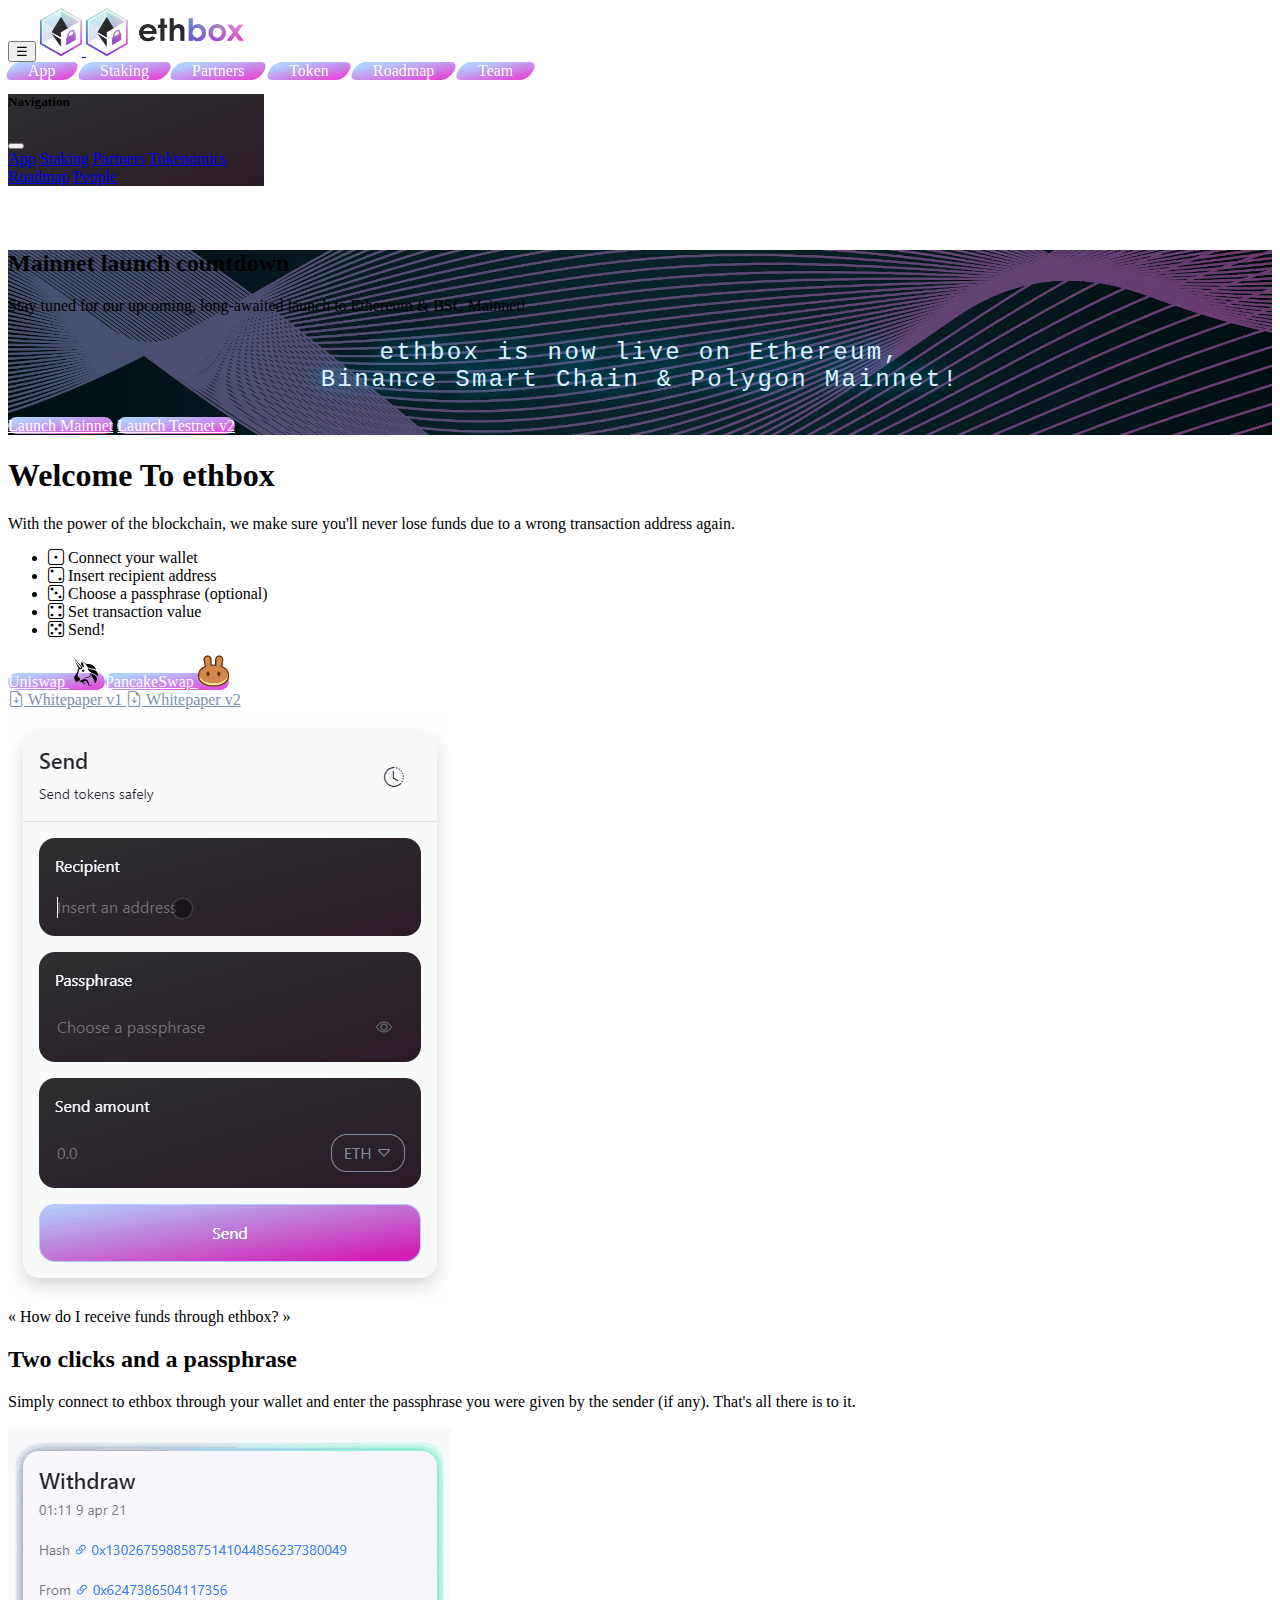
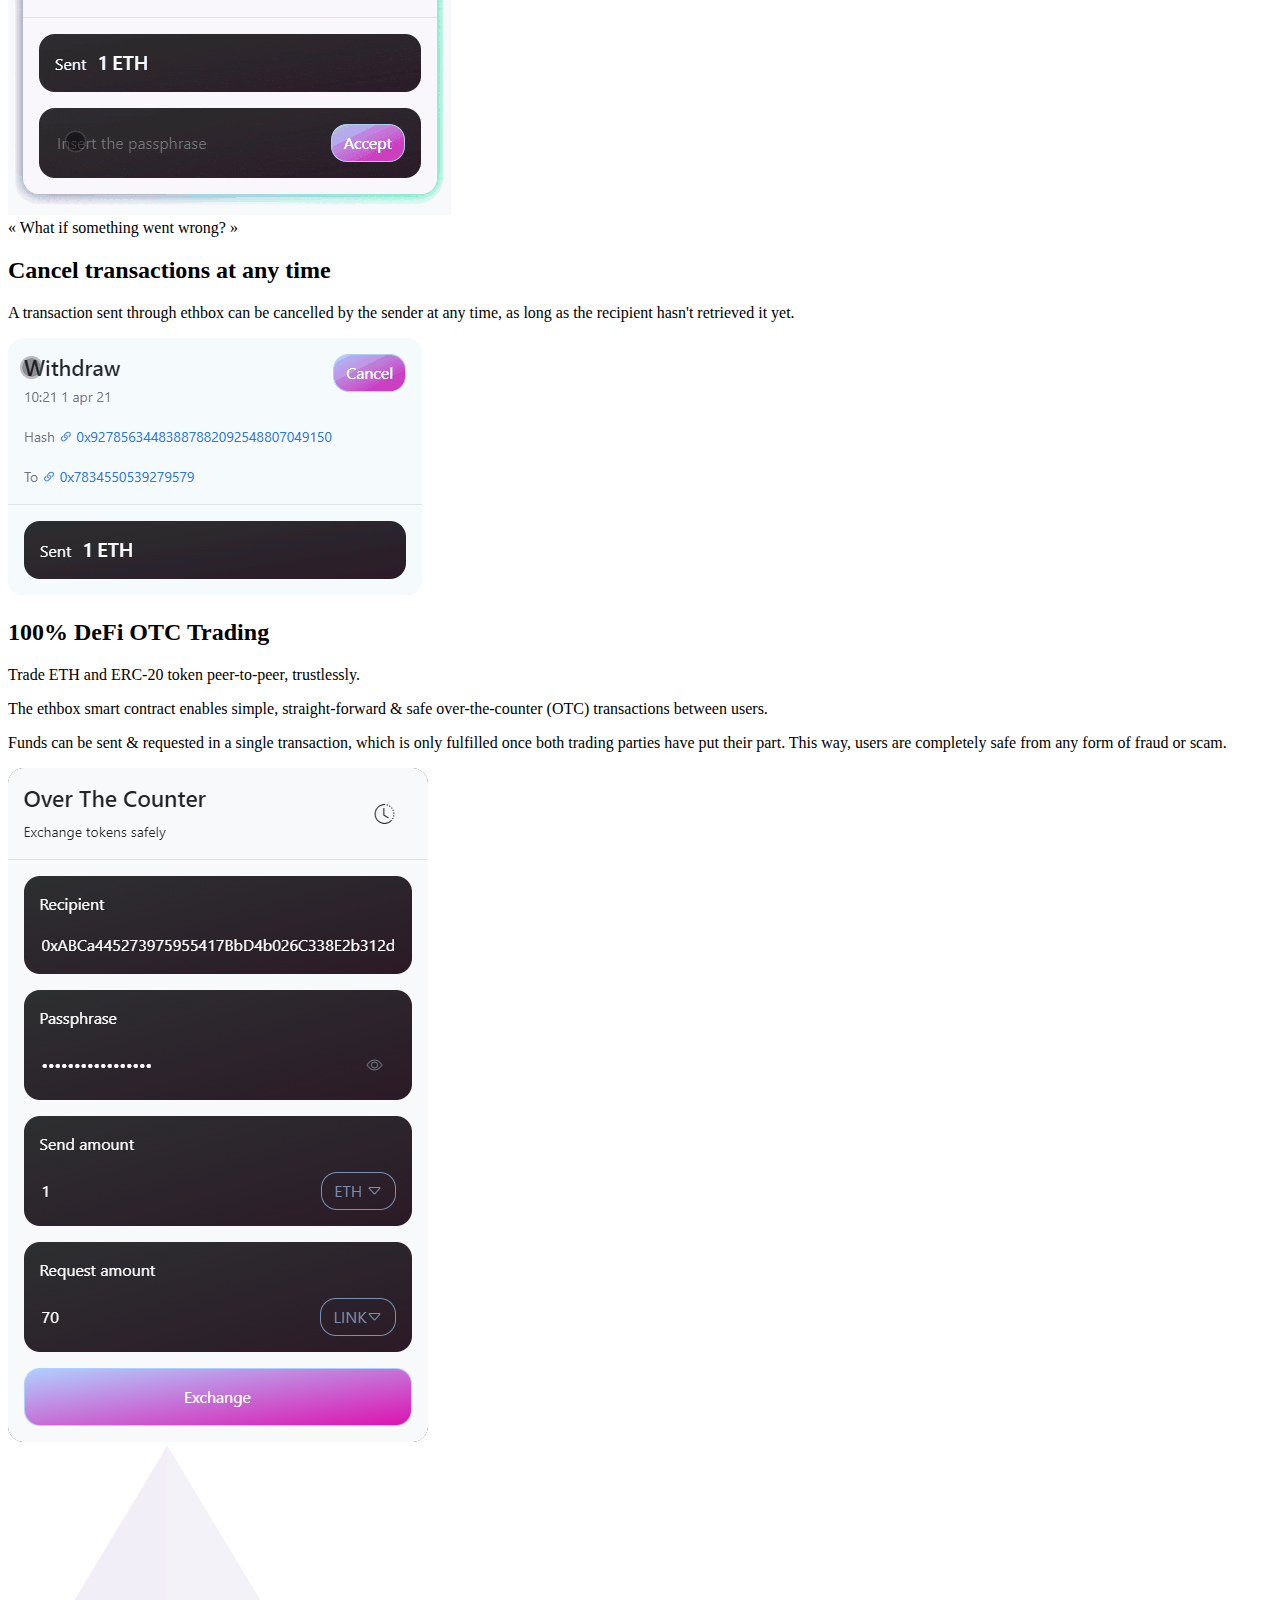
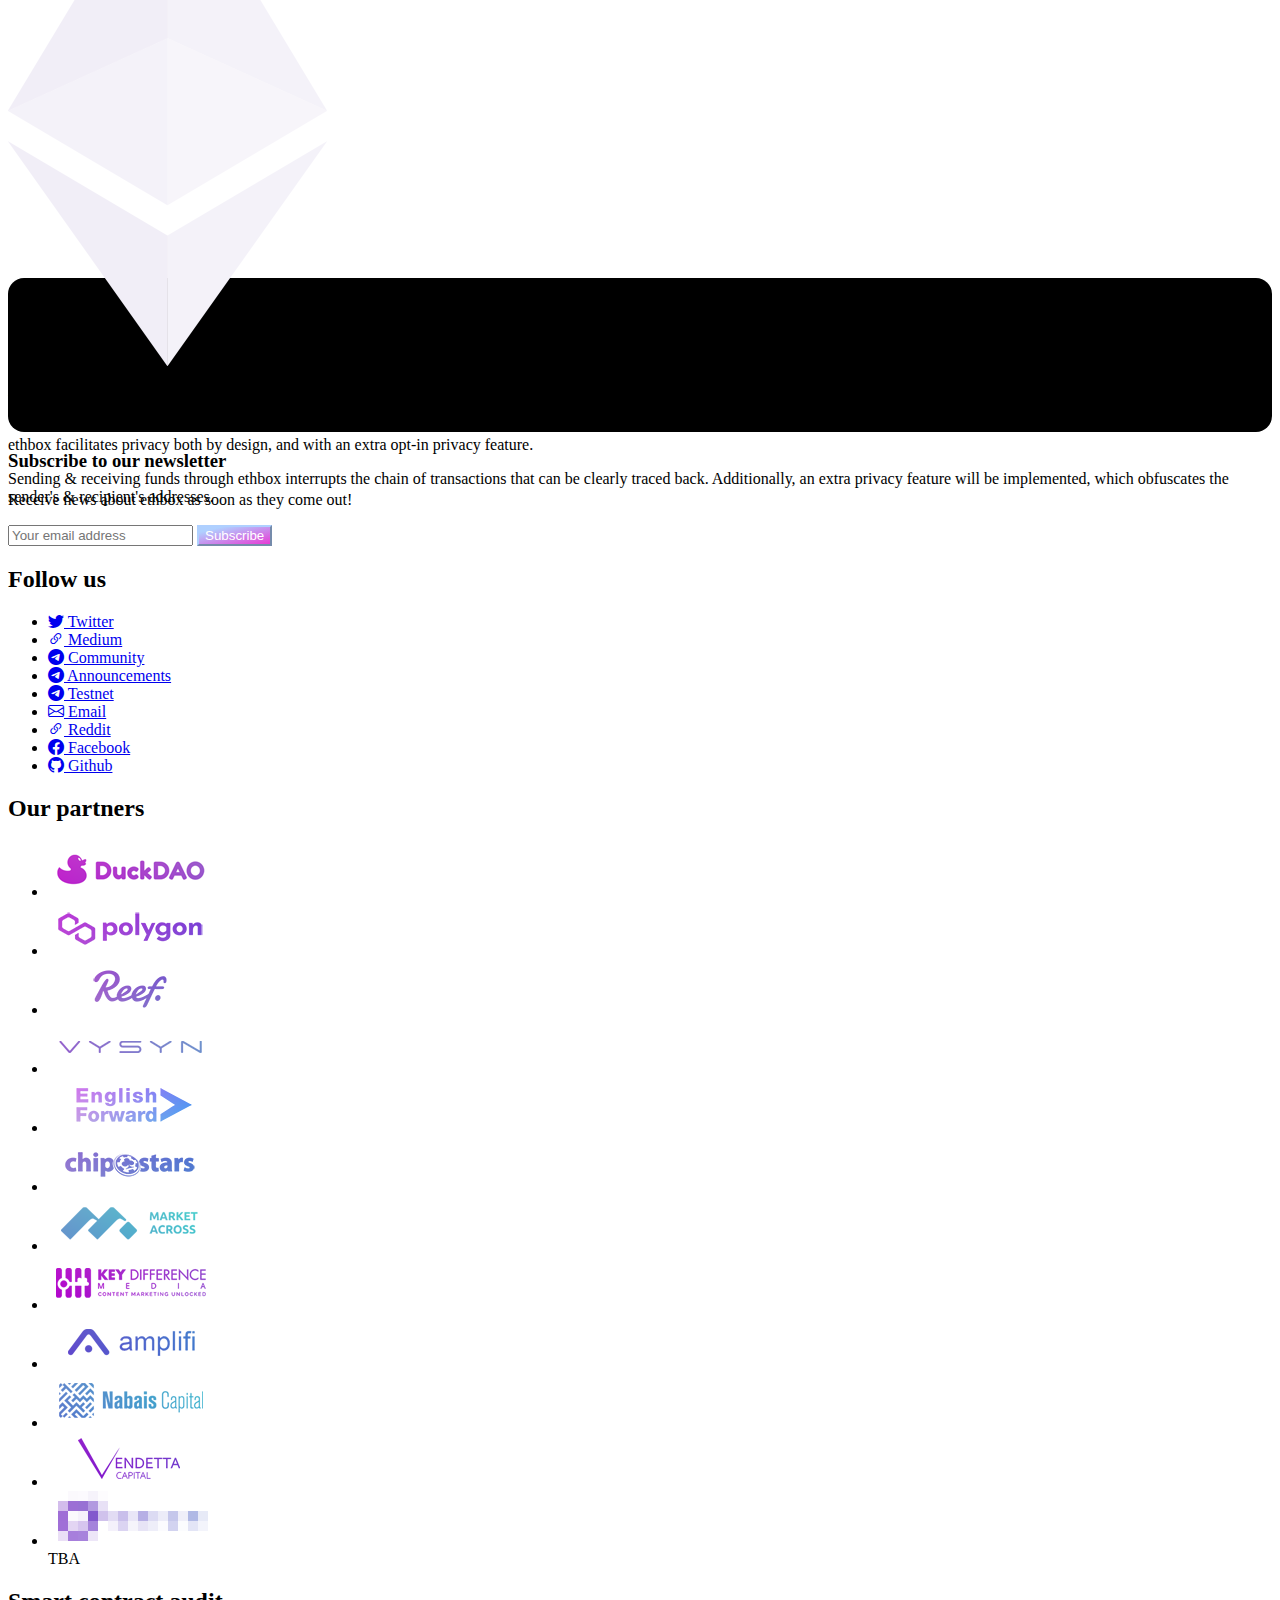
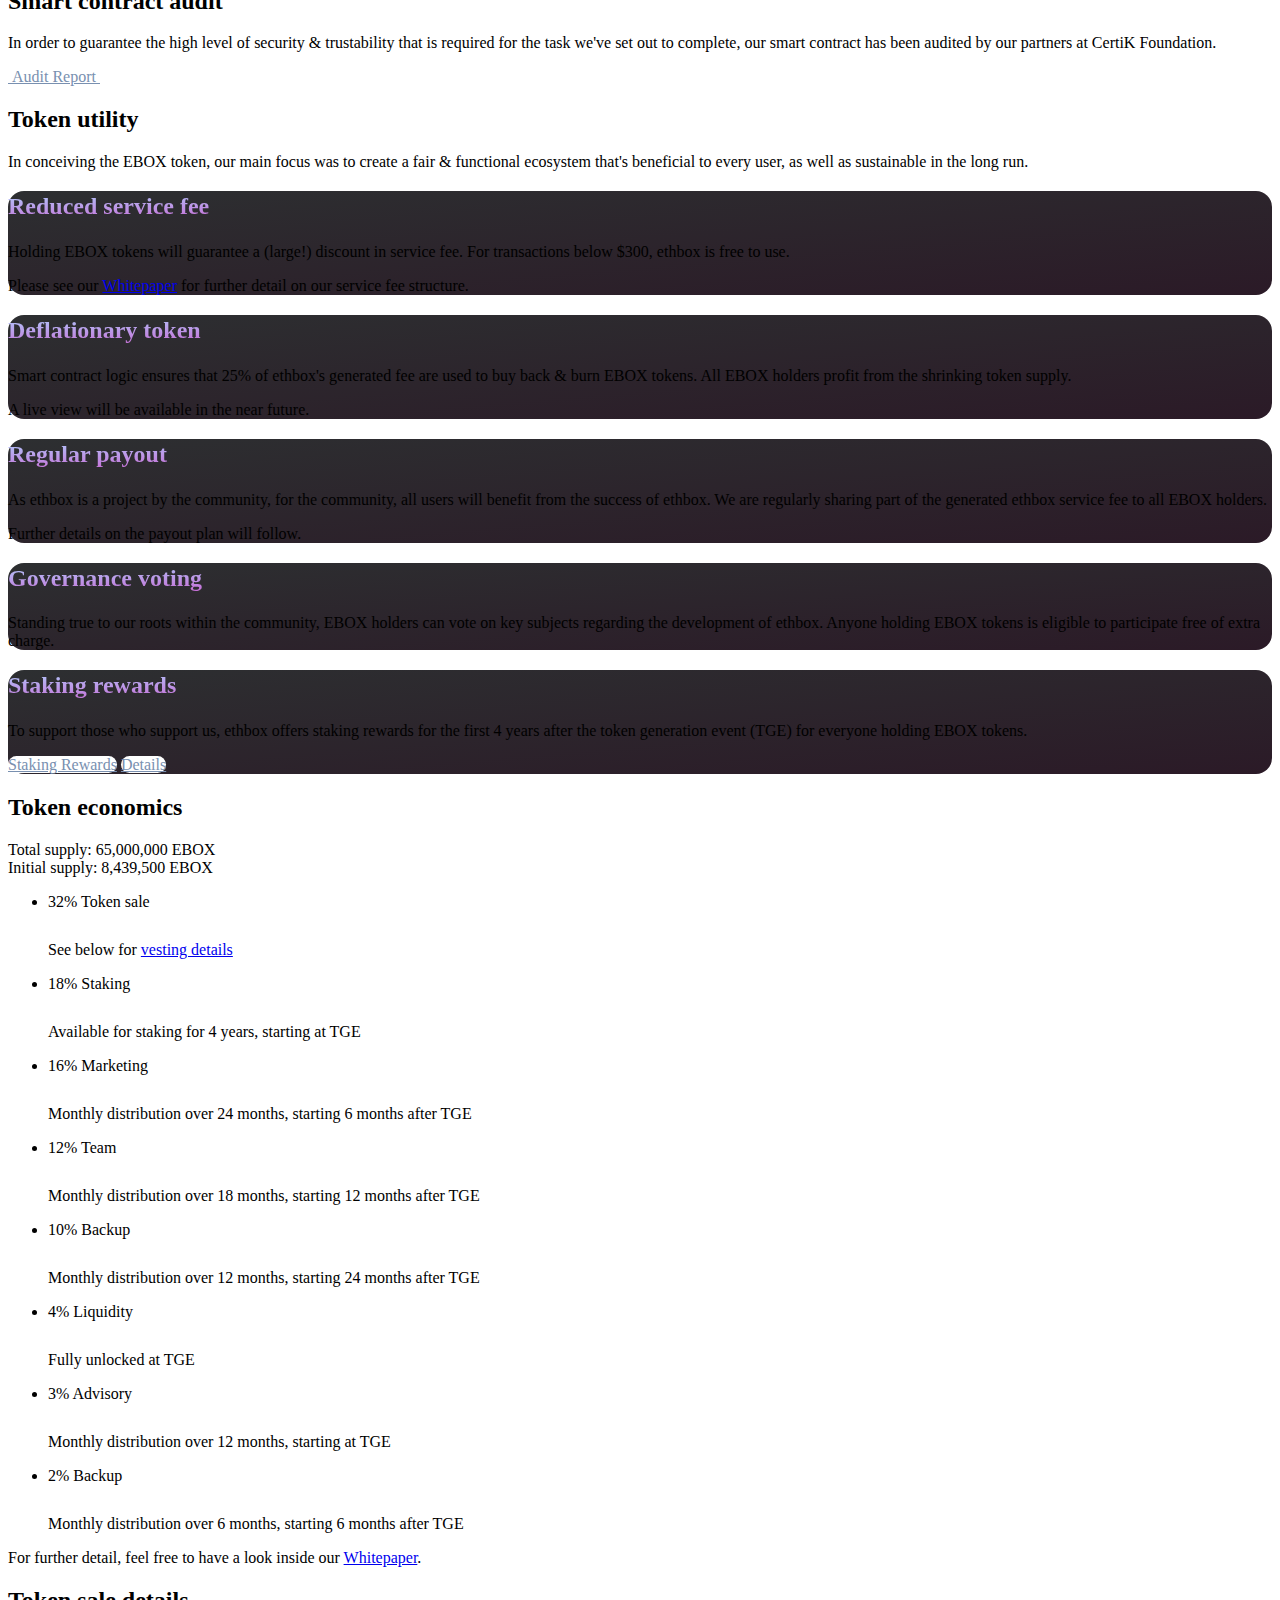
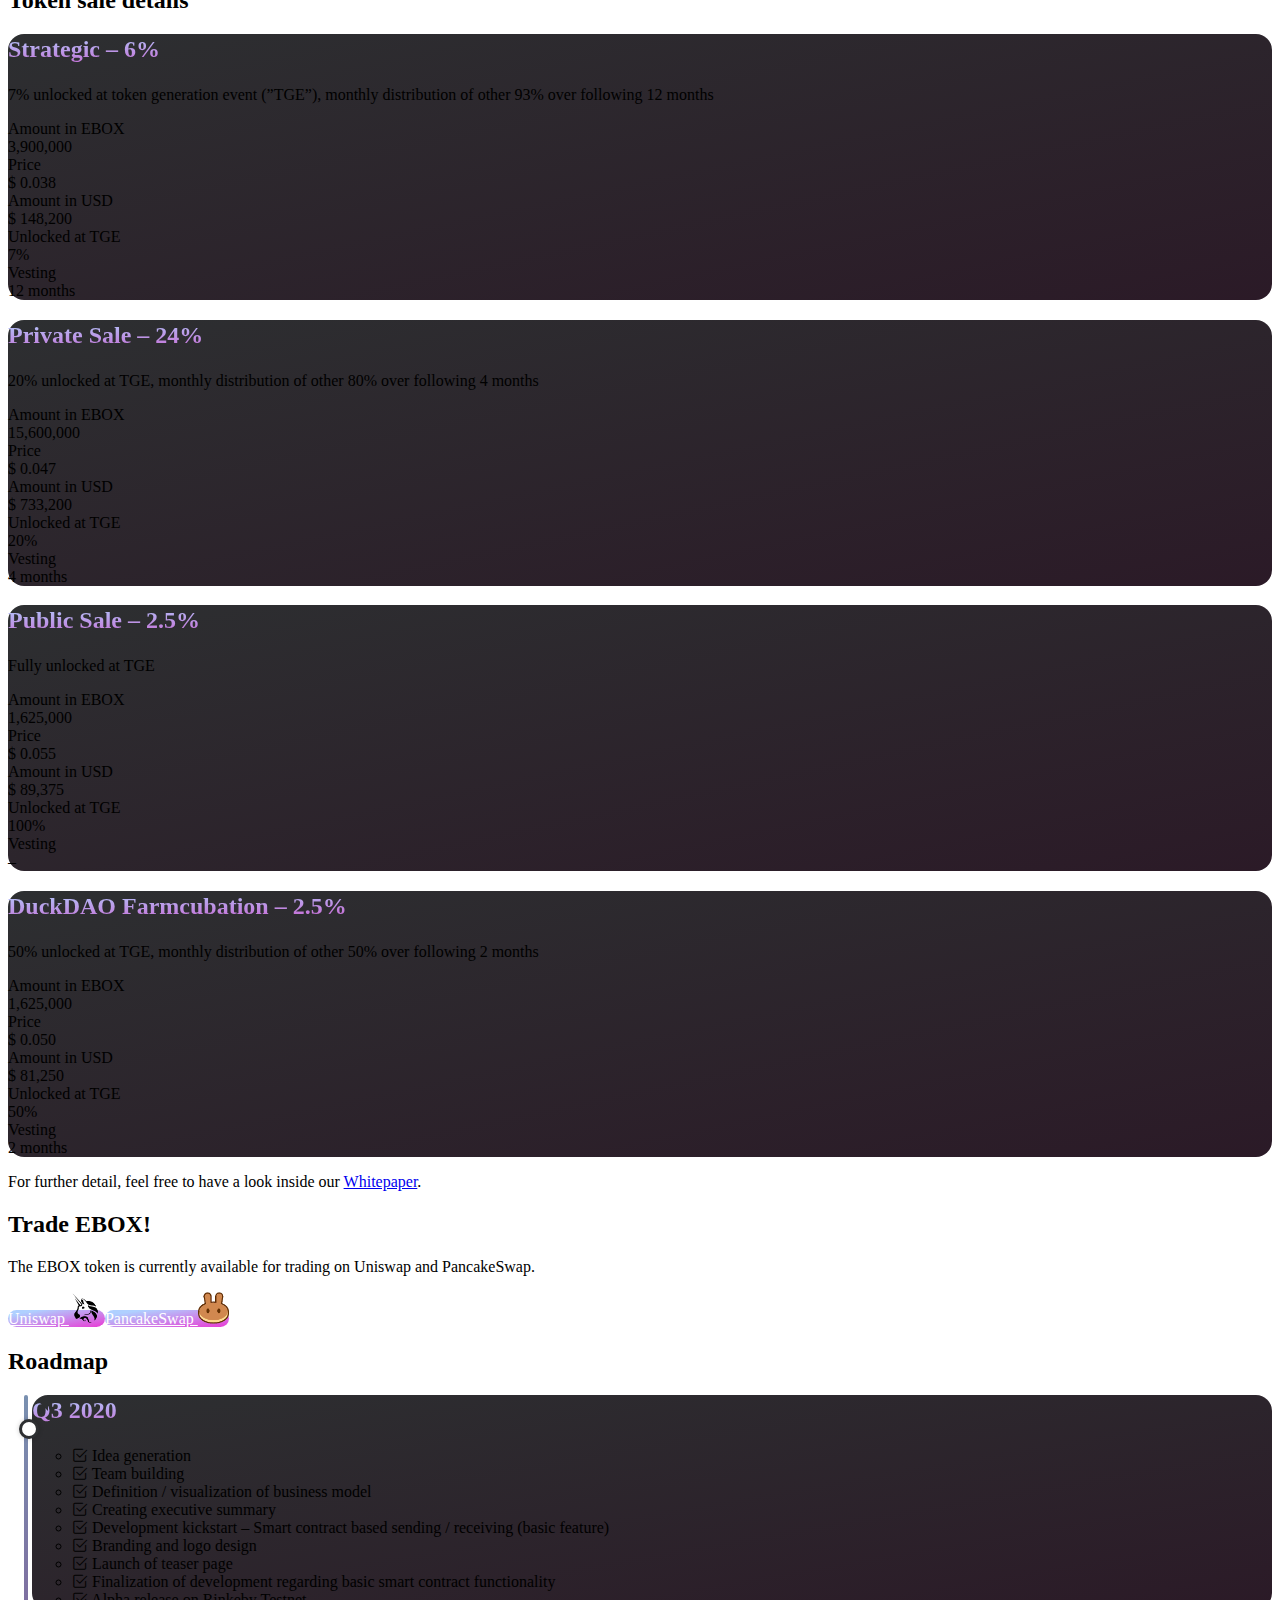
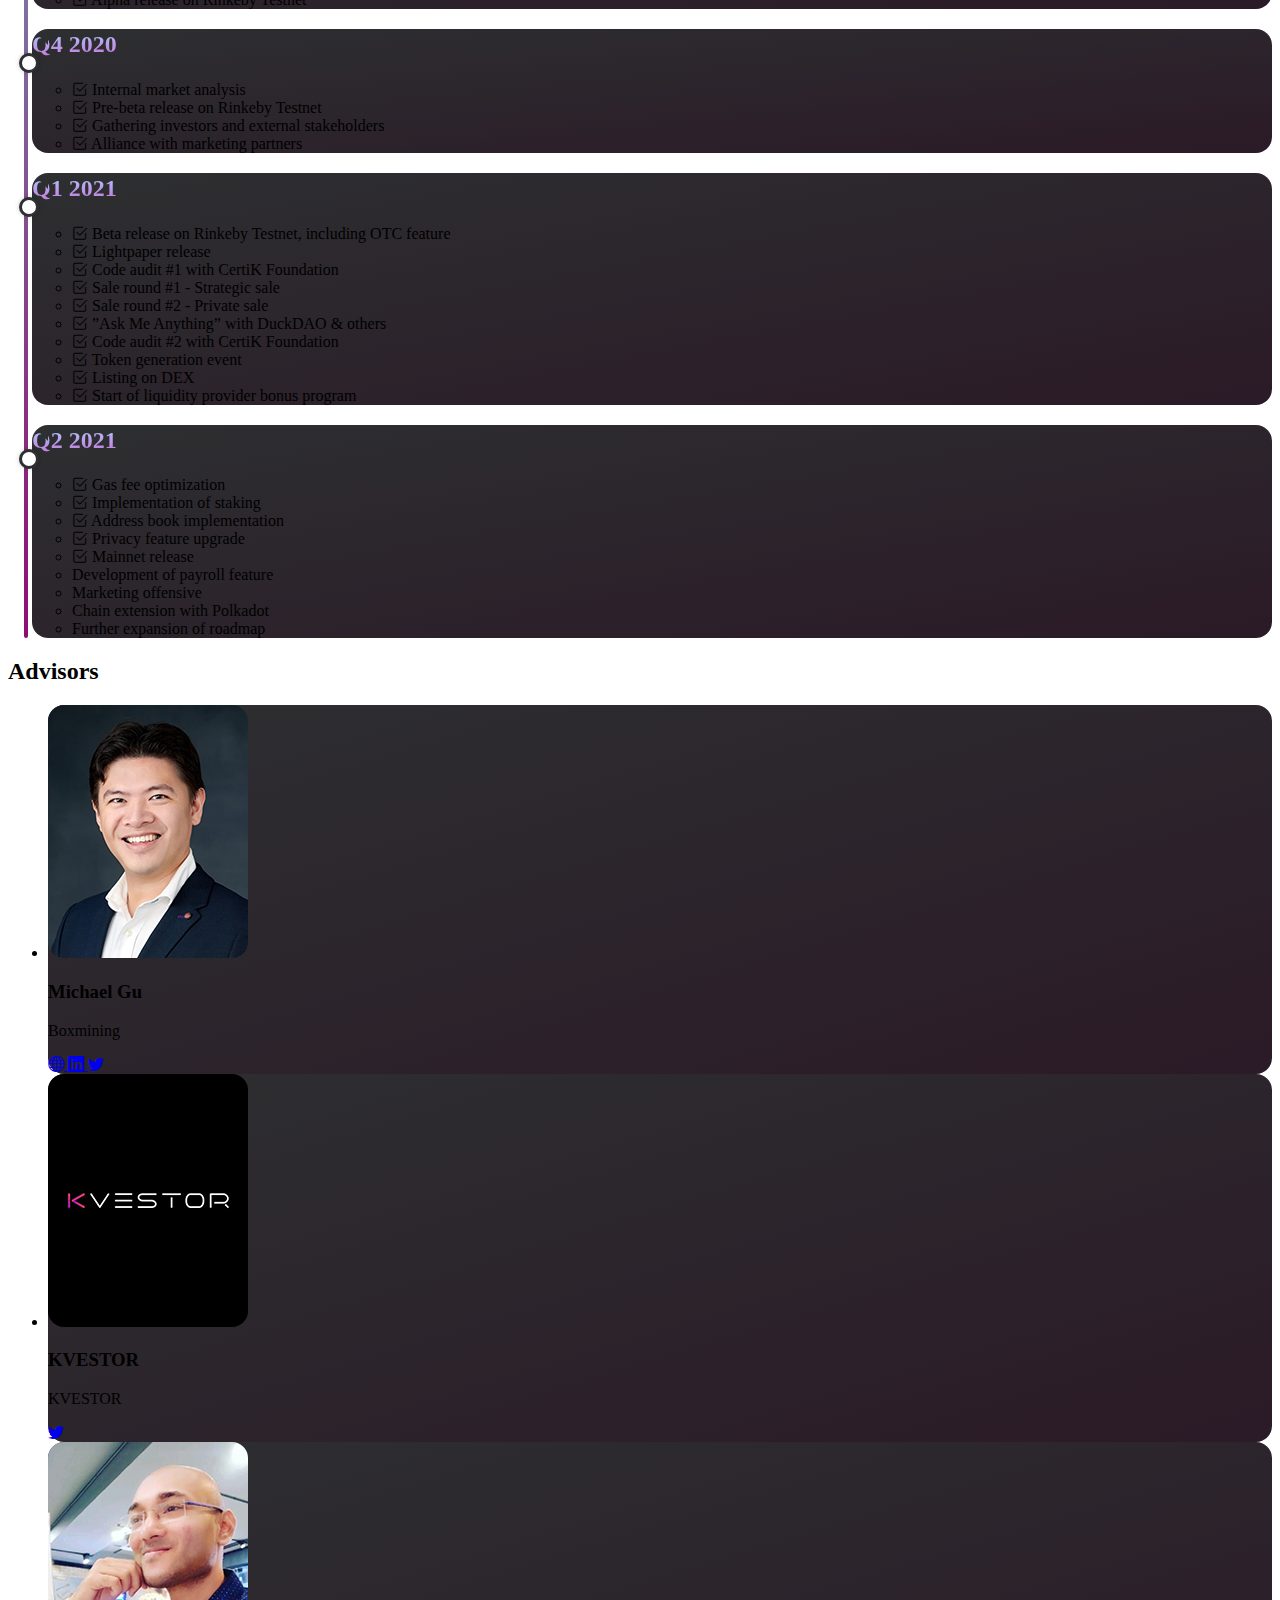
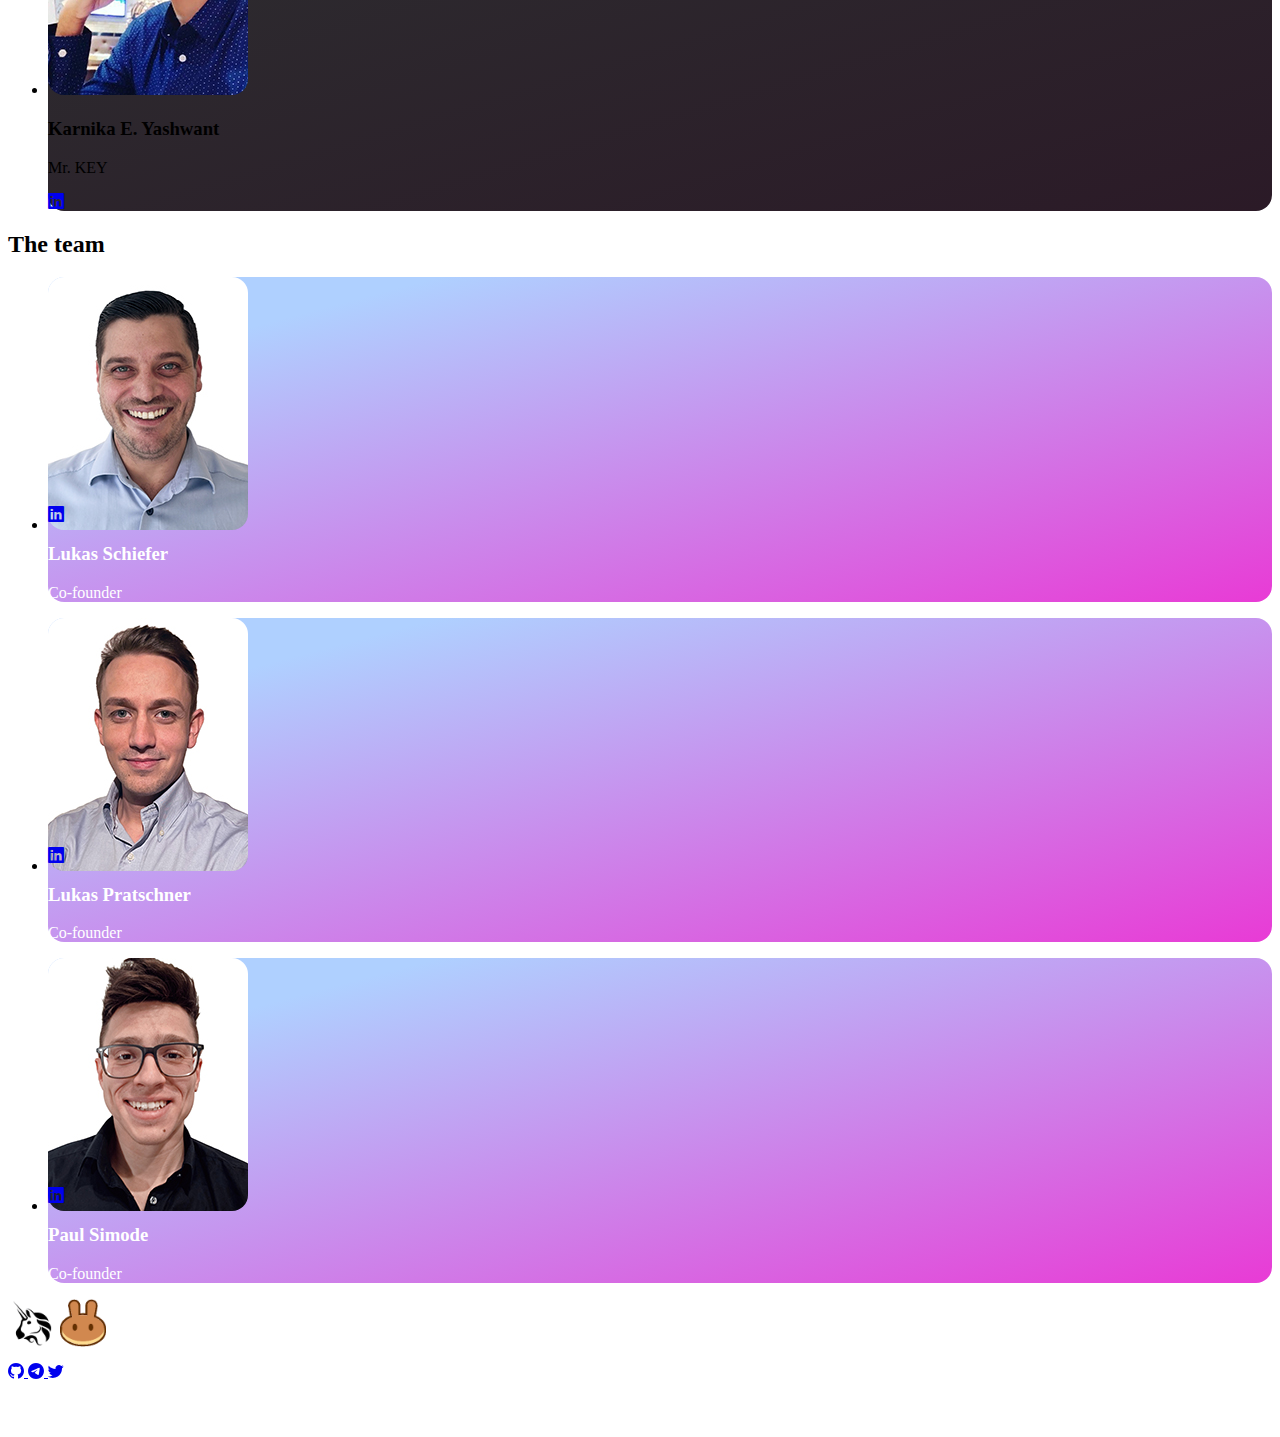
<file: index.html>
<!DOCTYPE html>
<html lang="en">
  <head>
	<!-- Google Tag Manager -->
	<script>
		(function(w,d,s,l,i){w[l]=w[l]||[];w[l].push({'gtm.start':
		new Date().getTime(),event:'gtm.js'});var f=d.getElementsByTagName(s)[0],
		j=d.createElement(s),dl=l!='dataLayer'?'&l='+l:'';j.async=true;j.src=
		'https://www.googletagmanager.com/gtm.js?id='+i+dl;f.parentNode.insertBefore(j,f);
		})(window,document,'script','dataLayer','GTM-W324JM4');
	</script>

    <!-- Global site tag (gtag.js) - Google Analytics -->
    <script async src="https://www.googletagmanager.com/gtag/js?id=G-WE9GVXQ570"></script>
    <script>
        window.dataLayer = window.dataLayer || [];
        function gtag(){dataLayer.push(arguments);}
        gtag('js', new Date());

        gtag('config', 'G-WE9GVXQ570');
    </script>

    <!-- Required meta tags -->
    <meta charset="utf-8" />
    <meta name="viewport" content="width=device-width, initial-scale=1" />

    <meta property="og:title" content="ethbox">
    <meta property="og:image" content="http://www.ethbox.org/img/og-image.jpg">
    <meta property="og:description" content="With the power of the blockchain, we make sure you'll never lose funds due to a wrong transaction address again.">

    <link rel="shortcut icon" href="favicon.png">
    <link rel="icon" type="image/png" href="favicon.png" sizes="32x32">
    <link rel="icon" type="image/png" href="favicon.png" sizes="96x96">
    <link rel="apple-touch-icon" sizes="180x180" href="favicon.png">
    <meta name="msapplication-TileColor" content="#ffffff">
    <meta name="msapplication-TileImage" content="favicon.png">

    <!-- Bootstrap CSS -->
    <link
      href="https://cdn.jsdelivr.net/npm/bootstrap@5.0.0-beta3/dist/css/bootstrap.min.css"
      rel="stylesheet"
      integrity="sha384-eOJMYsd53ii+scO/bJGFsiCZc+5NDVN2yr8+0RDqr0Ql0h+rP48ckxlpbzKgwra6"
      crossorigin="anonymous"
    />
    <link
      rel="stylesheet"
      href="https://cdn.jsdelivr.net/npm/bootstrap-icons@1.4.1/font/bootstrap-icons.css"
    />
    <link rel="stylesheet" href="style.css" />

    <title>ethbox</title>
  </head>
  <body>
	<!-- Google Tag Manager (noscript) -->
	<noscript>
		<iframe src="https://www.googletagmanager.com/ns.html?id=GTM-W324JM4" height="0" width="0" style="display:none;visibility:hidden"></iframe>
	</noscript>

    <!-- top bar -->
    <div
      class="align-items-center bar-height bg-lightalpha d-flex justify-content-between fixed-top px-3 shadow"
    >
      <div>
        <button
          class="d-inline-block d-lg-none btn position-relative"
          data-bs-toggle="offcanvas"
          data-bs-target=".offcanvas"
        >
          &#9776;
        </button>
        <a href="index.html" class="ms-3">
          <img class="d-inline-block d-xl-none taptarget-height" src="img/logo-cube.png" />
          <img class="d-none d-xl-inline-block taptarget-height" src="img/logo.png" />
        </a>
      </div>

      <div class="d-none d-lg-flex gap-3 align-items-center position-absolute start-50 translate-middle-x">
        <a href="app/" class="btn btn-eboxprimary btn-skewed position-relative shadow">
            <span class="stretched-link text-decoration-none text-uppercase text-reset">App</span>
        </a>
        <a href="app/staking/"  class="btn btn-eboxprimary btn-skewed position-relative shadow">
            <span class="stretched-link text-decoration-none text-uppercase text-reset">Staking</span>
        </a>
        <a href="#social-and-partners" class="btn btn-eboxprimary btn-skewed position-relative shadow">
            <span class="stretched-link text-decoration-none text-uppercase text-reset">Partners</span>
        </a>
        <a href="#tokenomics" class="btn btn-eboxprimary btn-skewed position-relative shadow">
            <span class="stretched-link text-decoration-none text-uppercase text-reset">Token</span>
        </a>
        <a href="#roadmap" class="btn btn-eboxprimary btn-skewed position-relative shadow">
            <span class="stretched-link text-decoration-none text-uppercase text-reset">Roadmap</span>
        </a>
        <a href="#advisors" class="btn btn-eboxprimary btn-skewed position-relative shadow">
            <span class="stretched-link text-decoration-none text-uppercase text-reset">Team</span>
        </a>
      </div>
    </div>

    <div class="offcanvas offcanvas-start bg-eboxdark text-white" style="max-width: 256px">
      <div class="offcanvas-header">
        <h5 class="offcanvas-title">Navigation</h5>
        <button
          class="btn-close btn-close-white"
          data-bs-dismiss="offcanvas"
        ></button>
      </div>
      <div class="links overflow-auto">
        <a href="app/" class="p-3 d-block text-uppercase text-reset text-decoration-none">App</a>
        <a href="app/staking/" class="p-3 d-block text-uppercase text-reset text-decoration-none">Staking</a>
        <a href="#social-and-partners" class="p-3 d-block text-uppercase text-reset text-decoration-none">Partners</a>
        <a href="#tokenomics" class="p-3 d-block text-uppercase text-reset text-decoration-none">Tokenomics</a>
        <a href="#roadmap" class="p-3 d-block text-uppercase text-reset text-decoration-none">Roadmap</a>
        <a href="#advisors" class="p-3 d-block text-uppercase text-reset text-decoration-none">People</a>
      </div>
    </div>
    <!-- end of top bar -->

    <!-- main content -->
    <div class="main">

        <!-- mainnet countdown -->
        <section id="mainnet-countdown" class="px-3 py-5 parallax" style="background-image: url(img/mainnet-countdown.png)">
            <div class="container col-xxl-8 text-center text-white p-3 my-5">
                <header>
                    <h2 class="countdown-title display-5 fw-bold mb-4 text-capitalize">Mainnet launch countdown</h2>
                    <p class="countdown-subtitle lead">Stay tuned for our upcoming, long-awaited launch to Ethereum & BSC Mainnet!</p>
                </header>
                <style>
                    #clock {
                        font-family: monospace;
                        color: #ffffff;
                        text-align: center;
                        color: #daf6ff;
                        text-shadow: 0 0 20px rgba(10, 175, 230, 1),
                                     0 0 20px rgba(10, 175, 230, 0);
                    }
                    .date {
                        letter-spacing: 0.1em;
                        font-size: 1.5rem;
                    }
                </style>
                <div id="clock">
                    <p class="date">ethbox is now live on Ethereum,<br>Binance Smart Chain & Polygon Mainnet!</p>
                </div>
                <div class="expired d-flex gap-3 justify-content-center">
                    <a href="app/" class="btn btn-lg btn-eboxprimary rounded-alot mt-3">Launch Mainnet</a>
                    <a href="app-test/" class="btn btn-lg btn-eboxprimary rounded-alot mt-3">Launch Testnet v2</a>
                </div>
            </div>
        </section>
        <!-- end of mainnet countdown -->

        <!-- news -->
        <!-- <section id="news" class="px-3 py-5">
            <div class="col-xxl-8 mx-auto p-4 rounded-alot border">
                <h6 class="display-6 text-capitalize">News feed</h6>
                <div class="d-grid gap-3 p-5">
                    <div id="new-1" class="p-4 bg-white rounded-alot border shadow">
                        <h2>Lorem ipsum dolor</h2>
                        <div class="fw-lighter mb-3">27 july 2021</div>
                        <p>Lorem ipsum dolor sit, amet consectetur adipisicing elit. Magnam odio perspiciatis reprehenderit, debitis incidunt quae vero et dolores molestias quibusdam consequuntur officiis omnis rerum aspernatur? Eius est similique quidem in?</p>
                    </div>
                    <div id="new-1" class="p-4 bg-white rounded-alot border shadow-lg">
                        <h2>Lorem ipsum dolor</h2>
                        <div class="fw-lighter mb-3">27 july 2021</div>
                        <p>Lorem ipsum dolor sit, amet consectetur adipisicing elit. Magnam odio perspiciatis reprehenderit, debitis incidunt quae vero et dolores molestias quibusdam consequuntur officiis omnis rerum aspernatur? Eius est similique quidem in?</p>
                    </div>
                    <div id="new-1" class="p-4 bg-white rounded-alot border shadow-lg">
                        <h2>Lorem ipsum dolor</h2>
                        <div class="fw-lighter mb-3">27 july 2021</div>
                        <p>Lorem ipsum dolor sit, amet consectetur adipisicing elit. Magnam odio perspiciatis reprehenderit, debitis incidunt quae vero et dolores molestias quibusdam consequuntur officiis omnis rerum aspernatur? Eius est similique quidem in?</p>
                    </div>
                </div>
                <div class="text-end">
                    <a href="#">Load more news...</a>
                </div>
            </div>
        </section> -->
        <!-- end of news -->
        
        <!-- call to action -->
        <section id="call-to-action" class="px-3 py-5">
            <div class="container col-xxl-8">
                <div class="row align-items-center g-5 py-5">
                    <div class="col-lg-6">
                        <h1 class="display-5 fw-bold">Welcome To ethbox</h1>
                        <p class="lead">With the power of the blockchain, we make sure you'll never lose funds due to a wrong transaction address again.</p>
                        <ul class="list-unstyled fs-5 mb-5">
                            <li>
                                <i class="me-2 bi bi-dice-1"></i>
                                Connect your wallet
                            </li>
                            <li>
                                <i class="me-2 bi bi-dice-2"></i>
                                Insert recipient address
                            </li>
                            <li>
                                <i class="me-2 bi bi-dice-3"></i>
                                Choose a passphrase (optional)
                            </li>
                            <li>
                                <i class="me-2 bi bi-dice-4"></i>
                                Set transaction value
                            </li>
                            <li>
                                <i class="me-2 bi bi-dice-5"></i>
                                Send!
                            </li>
                        </ul>
                        <div class="d-grid gap-3 d-md-flex mb-3">
                            <a href="https://app.uniswap.org/#/swap?inputCurrency=ETH&outputCurrency=0x33840024177a7daca3468912363bed8b425015c5&use=V2" target="_blank" class="btn btn-lg btn-eboxprimary rounded-alot">
                                Uniswap
                                <img src="img/uniswap.png" alt="Uniswap logo" style="height: 2rem"/>
                            </a>
                            <a href="https://exchange.pancakeswap.finance/#/swap?inputCurrency=BNB&outputCurrency=0x33840024177a7daca3468912363bed8b425015c5" target="_blank" class="btn btn-lg btn-eboxprimary rounded-alot">
                                PancakeSwap
                                <img src="img/pancakeswap.png" alt="PancakeSwap logo" style="height: 2rem"/>
                            </a>
                        </div>
                        <div class="d-grid gap-3 d-md-flex">
                            <a
                                href="ethbox%20Whitepaper.pdf"
                                target="_blank"
                                class="btn btn-lg btn-outline-eboxprimary rounded-alot">
                                <i class="bi bi-file-earmark-arrow-down"></i>
                                Whitepaper v1
                            </a>
							<a
                                href="ethbox%20Whitepaper%20v2.pdf"
                                target="_blank"
                                class="btn btn-lg btn-outline-eboxprimary rounded-alot">
                                <i class="bi bi-file-earmark-arrow-down"></i>
                                Whitepaper v2
                            </a>
                        </div>
                    </div>
                    <div class="col-lg-6">
                        <img
                            src="img/how-to/send.gif"
                            class="d-block mx-auto img-fluid rounded-alot shadow"
                            alt="inserting a recipient"
                            loading="lazy"/>
                    </div>
                </div>
            </div>
        </section>
        <!-- end of call to action -->

        <!-- how to withdraw -->
        <section id="how-to-withdraw" class="bg-light px-3 py-5">
            <div class="container col-xxl-8 py-5">
                <div class="rounded-alot fs-4 fst-italic text-center mb-5">
                    « How do I receive funds through ethbox? »
                </div>
                <div class="row flex-lg-row-reverse align-items-center g-5">
                    <div class="col-lg-6">
                        <h2 class="display-6 fw-bold text-capitalize">Two clicks and a passphrase</h2>
                        <p class="lead">
                            Simply connect to ethbox through your wallet and enter the passphrase you were given by the sender (if any). That's all there is to it.
                        </p>
                    </div>
                    <div class="col-lg-6">
                        <img
                        src="img/how-to/accept.gif"
                        class="d-block mx-auto img-fluid"
                        alt="accepting funds"/>
                    </div>
                </div>
            </div>
        </section>
        <!-- end of how to withdraw -->

        <!-- how to cancel -->
        <section id="how-to-cancel" class="px-3 py-5">
            <div class="container col-xxl-8 py-5">
                <div class="rounded-alot fs-4 fst-italic text-center mb-5">
                    « What if something went wrong? »
                </div>
                <div class="row align-items-center g-5">
                    <div class="col-lg-6">
                        <h2 class="display-6 fw-bold text-capitalize">Cancel transactions at any time</h2>
                        <p class="lead">
                            A transaction sent through ethbox can be cancelled by the sender at any time, as long as the recipient hasn't retrieved it yet.
                        </p>
                    </div>
                    <div class="col-lg-6">
                        <img
                        src="img/how-to/cancel.gif"
                        class="d-block mx-auto img-fluid rounded-alot shadow"
                        alt="canceling the transaction"/>
                    </div>
                </div>
            </div>
        </section>
        <!-- end of how to cancel -->

        <!-- wallets and networks -->
        <!-- <section id="wallets-and-networks" class="px-3 py-5" style="background: url(img/send-trade-receive.png); background-size: contain; background-position: center; background-repeat: no-repeat">
            <style>
                .list-of-icons img {
                    border-radius: 100%;
                    height: 64px;
                }
            </style>
            <div class="container col-xxl-8 py-5">
                <div class="row g-5">
                    <div class="col-lg-6">
                        <h2 class="display-6 fw-bold text-capitalize mb-4">Compatible wallets</h2>
                        <ul class="list-of-icons list-inline text-center text-lg-start">
                            <li class="scale-on-hover list-inline-item m-2 text-center">
                                <a class="text-decoration-none" href="https://1inch.io/wallet/" target="_blank">
                                    <img src="img/wallets/1inch-wallet.jpeg" alt="1inch-wallet logo"/>
                                    <div>1inch Wallet</div>
                                </a>
                            </li>
                            <li class="scale-on-hover list-inline-item m-2 text-center">
                                <a class="text-decoration-none" href="https://alphawallet.com/" target="_blank">
                                    <img src="img/wallets/alphawallet.jpeg" alt="alphawallet logo"/>
                                    <div>AlphaWallet</div>
                                </a>
                            </li>
                            <li class="scale-on-hover list-inline-item m-2 text-center">
                                <a class="text-decoration-none" href="https://atoken.com/" target="_blank">
                                    <img src="img/wallets/atoken-wallet.jpeg" alt="atoken-wallet logo"/>
                                    <div>AToken Wallet</div>
                                </a>
                            </li>
                            <li class="scale-on-hover list-inline-item m-2 text-center">
                                <a class="text-decoration-none" href="https://authentrend.com/at-wallet/" target="_blank">
                                    <img src="img/wallets/at-wallet.jpeg" alt="at-wallet logo"/>
                                    <div>AT.Wallet</div>
                                </a>
                            </li>
                            <li class="scale-on-hover list-inline-item m-2 text-center">
                                <a class="text-decoration-none" href="https://mtpelerin.com/bridge-wallet" target="_blank">
                                    <img src="img/wallets/bridge-wallet.jpeg" alt="bridge-wallet logo"/>
                                    <div>Bridge Wallet</div>
                                </a>
                            </li>
                            <li class="scale-on-hover list-inline-item m-2 text-center">
                                <a class="text-decoration-none" href="https://celowallet.app/" target="_blank">
                                    <img src="img/wallets/celo-wallet.jpeg" alt="celo-wallet logo"/>
                                    <div>Celo Wallet</div>
                                </a>
                            </li>
                            <li class="scale-on-hover list-inline-item m-2 text-center">
                                <a class="text-decoration-none" href="https://coolwallet.io/" target="_blank">
                                    <img src="img/wallets/coolwallet-s.jpeg" alt="coolwallet-s logo"/>
                                    <div>CoolWallet S</div>
                                </a>
                            </li>
                            <li class="scale-on-hover list-inline-item m-2 text-center">
                                <a class="text-decoration-none" href="https://crypto.com/" target="_blank">
                                    <img src="img/wallets/crypto-com-wallet.jpeg" alt="crypto-com-wallet logo"/>
                                    <div>Crypto.com Wallet</div>
                                </a>
                            </li>
                            <li class="scale-on-hover list-inline-item m-2 text-center">
                                <a class="text-decoration-none" href="https://cybavo.com/" target="_blank">
                                    <img src="img/wallets/cybavo-wallet.jpeg" alt="cybavo-wallet logo"/>
                                    <div>CYBAVO Wallet</div>
                                </a>
                            </li>
                            <li class="scale-on-hover list-inline-item m-2 text-center">
                                <a class="text-decoration-none" href="https://dcentwallet.com/" target="_blank">
                                    <img src="img/wallets/d-cent-wallet.jpeg" alt="d-cent-wallet logo"/>
                                    <div>D'CENT Wallet</div>
                                </a>
                            </li>
                            <li class="scale-on-hover list-inline-item m-2 text-center">
                                <a class="text-decoration-none" href="https://dokwallet.com/" target="_blank">
                                    <img src="img/wallets/dok-wallet.jpeg" alt="dok-wallet logo"/>
                                    <div>Dok Wallet</div>
                                </a>
                            </li>
                            <li class="scale-on-hover list-inline-item m-2 text-center">
                                <a class="text-decoration-none" href="https://flarewallet.io/" target="_blank">
                                    <img src="img/wallets/flare-wallet.jpeg" alt="flare-wallet logo"/>
                                    <div>Flare Wallet</div>
                                </a>
                            </li>
                            <li class="scale-on-hover list-inline-item m-2 text-center">
                                <a class="text-decoration-none" href="https://gnosis-safe.io/" target="_blank">
                                    <img src="img/wallets/gnosis-safe-multisig.jpeg" alt="gnosis-safe-multisig logo"/>
                                    <div>Gnosis Safe Multisig</div>
                                </a>
                            </li>
                            <li class="scale-on-hover list-inline-item m-2 text-center">
                                <a class="text-decoration-none" href="https://guarda.com/" target="_blank">
                                    <img src="img/wallets/guarda-wallet.jpeg" alt="guarda-wallet logo"/>
                                    <div>Guarda Wallet</div>
                                </a>
                            </li>
                            <li class="scale-on-hover list-inline-item m-2 text-center">
                                <a class="text-decoration-none" href="https://halodefi.org/" target="_blank">
                                    <img src="img/wallets/halodefi-wallet.jpeg" alt="halodefi-wallet logo"/>
                                    <div>HaloDeFi Wallet</div>
                                </a>
                            </li>
                            <li class="scale-on-hover list-inline-item m-2 text-center">
                                <a class="text-decoration-none" href="https://huobiwallet.com/" target="_blank">
                                    <img src="img/wallets/houbi-wallet.jpeg" alt="houbi-wallet logo"/>
                                    <div>Huobi Wallet</div>
                                </a>
                            </li>
                            <li class="scale-on-hover list-inline-item m-2 text-center">
                                <a class="text-decoration-none" href="https://infinitywallet.io/" target="_blank">
                                    <img src="img/wallets/infinity-wallet.jpeg" alt="infinity-wallet logo"/>
                                    <div>Infinity Wallet</div>
                                </a>
                            </li>
                            <li class="scale-on-hover list-inline-item m-2 text-center">
                                <a class="text-decoration-none" href="https://jadewallet.io/" target="_blank">
                                    <img src="img/wallets/jade-wallet.jpeg" alt="jade-wallet logo"/>
                                    <div>Jade Wallet</div>
                                </a>
                            </li>
                            <li class="scale-on-hover list-inline-item m-2 text-center">
                                <a class="text-decoration-none" href="https://www.ledger.com/" target="_blank">
                                    <img src="img/wallets/ledger-live.jpeg" alt="ledger-live logo"/>
                                    <div>Ledger Live</div>
                                </a>
                            </li>
                            <li class="scale-on-hover list-inline-item m-2 text-center">
                                <a class="text-decoration-none" href="https://loopring.io/" target="_blank">
                                    <img src="img/wallets/loopring-wallet.jpeg" alt="loopring-wallet logo"/>
                                    <div>Loopring Wallet</div>
                                </a>
                            </li>
                            <li class="scale-on-hover list-inline-item m-2 text-center">
                                <a class="text-decoration-none" href="https://mathwallet.org/" target="_blank">
                                    <img src="img/wallets/mathwallet.jpeg" alt="mathwallet logo"/>
                                    <div>MathWallet</div>
                                </a>
                            </li>
                            <li class="scale-on-hover list-inline-item m-2 text-center">
                                <a class="text-decoration-none" href="https://metamask.io/" target="_blank">
                                    <img src="img/wallets/metamask.jpeg" alt="metamask logo"/>
                                    <div>MetaMask</div>
                                </a>
                            </li>
                            <li class="scale-on-hover list-inline-item m-2 text-center">
                                <a class="text-decoration-none" href="https://midasprotocol.io/" target="_blank">
                                    <img src="img/wallets/midas-wallet.jpeg" alt="midas-wallet logo"/>
                                    <div>Midas Wallet</div>
                                </a>
                            </li>
                            <li class="scale-on-hover list-inline-item m-2 text-center">
                                <a class="text-decoration-none" href="https://o3.network/" target="_blank">
                                    <img src="img/wallets/o3wallet.jpeg" alt="o3wallet logo"/>
                                    <div>O3Wallet</div>
                                </a>
                            </li>
                            <li class="scale-on-hover list-inline-item m-2 text-center">
                                <a class="text-decoration-none" href="https://peakdefi.com/" target="_blank">
                                    <img src="img/wallets/peakdefi-wallet.jpeg" alt="peakdefi-wallet logo"/>
                                    <div>PeakDeFi Wallet</div>
                                </a>
                            </li>
                            <li class="scale-on-hover list-inline-item m-2 text-center">
                                <a class="text-decoration-none" href="https://rsk.co/" target="_blank">
                                    <img src="img/wallets/rwallet.jpeg" alt="rwallet logo"/>
                                    <div>RWallet</div>
                                </a>
                            </li>
                            <li class="scale-on-hover list-inline-item m-2 text-center">
                                <a class="text-decoration-none" href="https://safepal.io/" target="_blank">
                                    <img src="img/wallets/safepal.jpeg" alt="safepal logo"/>
                                    <div>SafePal</div>
                                </a>
                            </li>
                            <li class="scale-on-hover list-inline-item m-2 text-center">
                                <a class="text-decoration-none" href="https://talken.io/" target="_blank">
                                    <img src="img/wallets/talken-wallet.jpeg" alt="talken-wallet logo"/>
                                    <div>Talken Wallet</div>
                                </a>
                            </li>
                            <li class="scale-on-hover list-inline-item m-2 text-center">
                                <a class="text-decoration-none" href="https://tokenpocket.pro/" target="_blank">
                                    <img src="img/wallets/tokenpoket.jpeg" alt="tokenpoket logo"/>
                                    <div>TokenPocket</div>
                                </a>
                            </li>
                            <li class="scale-on-hover list-inline-item m-2 text-center">
                                <a class="text-decoration-none" href="https://www.tongue.fi/" target="_blank">
                                    <img src="img/wallets/tongue-wallet.jpeg" alt="tongue-wallet logo"/>
                                    <div>Tongue Wallet</div>
                                </a>
                            </li>
                            <li class="scale-on-hover list-inline-item m-2 text-center">
                                <a class="text-decoration-none" href="https://trusteeglobal.com/" target="_blank">
                                    <img src="img/wallets/trustee-wallet.jpeg" alt="trustee-wallet logo"/>
                                    <div>Trustee Wallet</div>
                                </a>
                            </li>
                            <li class="scale-on-hover list-inline-item m-2 text-center">
                                <a class="text-decoration-none" href="https://trustwallet.com/" target="_blank">
                                    <img src="img/wallets/trust-wallet.jpeg" alt="trust-wallet logo"/>
                                    <div>Trust Wallet</div>
                                </a>
                            </li>
                            <li class="scale-on-hover list-inline-item m-2 text-center">
                                <a class="text-decoration-none" href="https://viawallet.com/" target="_blank">
                                    <img src="img/wallets/viawallet.jpeg" alt="viawallet logo"/>
                                    <div>ViaWallet</div>
                                </a>
                            </li>
                            <li class="scale-on-hover list-inline-item m-2 text-center">
                                <a class="text-decoration-none" href="https://walleth.org/" target="_blank">
                                    <img src="img/wallets/walleth.jpeg" alt="walleth logo"/>
                                    <div>Walleth</div>
                                </a>
                            </li>
                            <li class="scale-on-hover list-inline-item m-2 text-center">
                                <a class="text-decoration-none" href="https://wallet.io/" target="_blank">
                                    <img src="img/wallets/wallet-io.jpeg" alt="wallet-io logo"/>
                                    <div>wallet.io</div>
                                </a>
                            </li>
                        </ul>
                    </div>
                    <div class="col-lg-6">
                        <h2 class="display-6 fw-bold text-capitalize mb-4">Supported networks</h2>
                        <ul class="list-of-icons list-inline text-center text-lg-start">
                            <li class="scale-on-hover list-inline-item m-2 text-center">
                                <a class="text-decoration-none" href="https://ethereum.org/en/" target="_blank">
                                    <img src="img/networks/ethereum.png" alt="ethereum logo"/>
                                    <div>Ethereum</div>
                                </a>
                            </li>
                            <li class="scale-on-hover list-inline-item m-2 text-center">
                                <a class="text-decoration-none" href="https://www.binance.com/en" target="_blank">
                                    <img src="img/networks/binance.png" alt="binance logo"/>
                                    <div>Binance</div>
                                </a>
                            </li>
                            <li class="scale-on-hover list-inline-item m-2 text-center">
                                <a class="text-decoration-none" href="https://polygon.technology/" target="_blank">
                                    <img src="img/networks/matic.png" alt="matic logo"/>
                                    <div>Matic</div>
                                </a>
                            </li>
                    </div>
                </div>
            </div>
        </section> -->
        <!-- end of wallets and networks -->

        <!-- otc trading -->
        <section id="otc-trading" class="bg-light px-3 py-5">
            <div class="container col-xxl-8">
                <div class="row flex-lg-row-reverse align-items-center g-5 py-5">
                    <div class="col-lg-6">
                        <h2 class="display-6 fw-bold text-capitalize">100% DeFi OTC Trading</h2>
                        <p class="lead">Trade ETH and ERC-20 token peer-to-peer, trustlessly.</p>
                        <div class="fs-5">
                            <p>The ethbox smart contract enables simple, straight-forward & safe over-the-counter (OTC) transactions between users.</p>
                            <p>Funds can be sent & requested in a single transaction, which is only fulfilled once both trading parties have put their part. This way, users are completely safe from any form of fraud or scam.</p>
                        </div>
                    </div>
                    <div class="col-lg-6">
                        <img
                            src="img/how-to/over-the-counter-trading.png"
                            class="d-block mx-auto img-fluid shadow rounded-alot"
                            alt="over the counter feature"
                            loading="lazy"/>
                    </div>
                </div>
            </div>
        </section>
        <!-- end of otc trading -->

        <!-- anonymity -->
        <section id="anonymity" class="px-3">
            <div class="container col-xxl-8 text-center position-relative" style="height: 432px">
                <img src="img/eth-logo.png" alt="eht logo" class="position-absolute top-50 start-50 translate-middle img-fluid" style="z-index: 1"/>
                <header class="position-absolute top-50 start-50 translate-middle w-100" style="z-index: 2">
                    <h2 class="display-5 fw-bold mb-4 text-capitalize">Privacy</h2>
                    <p class="lead">ethbox facilitates privacy both by design, and with an extra opt-in privacy feature.</p>
                    <p class="lead">Sending & receiving funds through ethbox interrupts the chain of transactions that can be clearly traced back. Additionally, an extra privacy feature will be implemented, which obfuscates the sender's & recipient's addresses.</p>
                </header>
            </div>
        </section>
        <!-- end of anonymity -->

        <!-- video -->
        <section id="video" class="bg-light px-3 py-5">
            <div class="container col-xxl-8 text-white shadow text-center rounded-alot p-3 my-5" style="background-color: #000">
                <div class="ratio ratio-16x9">
                    <iframe
                        src="https://www.youtube.com/embed/Tdj_jh75UI0"
                        title="YouTube video player"
                        frameborder="0"
                        allow="accelerometer; autoplay; clipboard-write; encrypted-media; gyroscope; picture-in-picture"
                        allowfullscreen>
                    </iframe>
                </div>
            </div>
        </section>
        <!-- end of video -->

        <!-- newsletter -->
        <section id="newsletter" class="parallax p-5" style="background-image: url('img/mainnet-countdown.png')">
            <div class="position-relative col-xxl-8 mx-auto p-4 d-flex flex-column align-items-center">
                <h3 class="display-6 text-capitalize">Subscribe to our newsletter</h3>
                <p class="lead">Receive news about ethbox as soon as they come out!</p>
                <style>
                    #newsletter > div > *:not(#x-ray) {
                        z-index: 2;
                    }
                    #x-ray {
                        z-index: 1;
                        background-image: url('img/mainnet-countdown.png');
                        filter: invert(1) hue-rotate(180deg) saturate(0.3) brightness(1.35) drop-shadow(2px 4px 6px black);
                    }
                </style>
                <div id="x-ray" class="position-absolute start-0 end-0 top-0 bottom-0 parallax rounded-alot"></div>
                <div class="input-group align-self-center w-auto">
                    <input id="subscribe-address" type="email" class="form-control" placeholder="Your email address">
                    <button class="btn btn-eboxprimary" id="subscribe-button" disabled="">Subscribe</button>
                </div>
            </div>
        </section>
        <!-- end of newsletter -->

        <!-- social and partners -->
        <section id="social-and-partners" class="px-3 py-5">
            <div class="container col-xxl-8 py-5">
                <div class="row g-5">
                    <div class="col-lg-6">
                        <h2 class="display-6 fw-bold">Follow us</h2>
                        <ul class="list-inline text-center text-lg-start">
                            <li class="scale-on-hover list-inline-item">
                                <a href="https://www.twitter.com/ethbox_official" target="_blank" class="d-inline-block p-3 text-decoration-none text-info">
                                    <i class="bi bi-twitter"></i>
                                    Twitter
                                </a>
                            </li>
                            <li class="scale-on-hover list-inline-item">
                                <a href="https://ethbox.medium.com/" target="_blank" class="d-inline-block p-3 text-decoration-none text-dark">
                                    <i class="bi bi-link-45deg"></i>
                                    Medium
                                </a>
                            </li>
                            <li class="scale-on-hover list-inline-item">
                                <a href="https://www.t.me/ethbox_official" target="_blank" class="d-inline-block p-3 text-decoration-none text-primary">
                                    <i class="bi bi-telegram"></i>
                                    Community
                                </a>
                            </li>
                            <li class="scale-on-hover list-inline-item">
                                <a href="https://www.t.me/ethboxANN" target="_blank" class="d-inline-block p-3 text-decoration-none text-primary">
                                    <i class="bi bi-telegram"></i>
                                    Announcements
                                </a>
                            </li>
                            <li class="scale-on-hover list-inline-item">
                                <a href="https://www.t.me/ethbox_testnet" target="_blank" class="d-inline-block p-3 text-decoration-none text-primary">
                                    <i class="bi bi-telegram"></i>
                                    Testnet
                                </a>
                            </li>
                            <li class="scale-on-hover list-inline-item">
                                <a href="mailto:hello@ethbox.org" target="_blank" class="d-inline-block p-3 text-decoration-none text-dark">
                                    <i class="bi bi-envelope"></i>
                                    Email
                                </a>
                            </li>
                            <li class="scale-on-hover list-inline-item">
                                <a href="https://www.reddit.com/user/ethbox_official" target="_blank" class="d-inline-block p-3 text-decoration-none text-danger">
                                    <i class="bi bi-link-45deg"></i>
                                    Reddit
                                </a>
                            </li>
                            <li class="scale-on-hover list-inline-item">
                                <a href="https://www.facebook.com/Ethbox-163318048851696" target="_blank" class="d-inline-block p-3 text-decoration-none text-primary">
                                    <i class="bi bi-facebook"></i>
                                    Facebook
                                </a>
                            </li>
                            <li class="scale-on-hover list-inline-item">
                                <a href="https://www.github.com/ethbox-official" target="_blank" class="d-inline-block p-3 text-decoration-none text-dark">
                                    <i class="bi bi-github"></i>
                                    Github
                                </a>
                            </li>
                        </ul>
                    </div>
                    <div class="col-lg-6">
                        <h2 class="display-6 fw-bold">Our partners</h2>
                        <ul class="list-inline text-center text-lg-start">
                            <li class="scale-on-hover list-inline-item m-2">
                                <a target="_blank" href="https://www.duckdao.io/">
                                    <img src="img/partners/partner_duckdao.png" alt="DuckDAO" class="img-thumbnail"/>
                                </a>
                            </li>
							<li class="scale-on-hover list-inline-item m-2">
                                <a target="_blank" href="https://www.polygon.technology/">
                                    <img src="img/partners/partner_polygon.png" alt="Polygon" class="img-thumbnail"/>
                                </a>
                            </li>
							<li class="scale-on-hover list-inline-item m-2">
                                <a target="_blank" href="https://reef.finance/">
                                    <img src="img/partners/partner_reef.png" alt="Reef" class="img-thumbnail"/>
                                </a>
                            </li>
                            <li class="scale-on-hover list-inline-item m-2">
                                <a target="_blank" href="https://www.vysyn.io/">
                                    <img src="img/partners/partner_vysyn.png" alt="VYSYN" class="img-thumbnail"/>
                                </a>
                            </li>
							<li class="scale-on-hover list-inline-item m-2">
                                <a target="_blank" href="https://www.englishforums.com/">
                                    <img src="img/partners/partner_english_forward.png" alt="English Forward" class="img-thumbnail"/>
                                </a>
                            </li>
							<li class="scale-on-hover list-inline-item m-2">
                                <a target="_blank" href="https://www.Chipstars.bet/">
                                    <img src="img/partners/partner_chipstars.png" alt="Chipstars" class="img-thumbnail"/>
                                </a>
                            </li>
                            <li class="scale-on-hover list-inline-item m-2">
                                <a target="_blank" href="https://www.marketacross.com/">
                                    <img src="img/partners/partner_marketacross.png" alt="MarketAcross" class="img-thumbnail"/>
                                </a>
                            </li>
                            <li class="scale-on-hover list-inline-item m-2">
                                <a target="_blank" href="https://www.keydifferencemedia.com/">
                                    <img src="img/partners/partner_kdm.png" alt="KeyDifferenceMedia" class="img-thumbnail"/>
                                </a>
                            </li>
                            <li class="scale-on-hover list-inline-item m-2">
                                <a target="_blank" href="https://www.amplifi.vc/">
                                    <img src="img/partners/partner_amplifi.png" alt="Amplifi VC" class="img-thumbnail"/>
                                </a>
                            </li>
                            <li class="scale-on-hover list-inline-item m-2">
                                <a target="_blank" href="https://nabais.capital/">
                                    <img src="img/partners/partner_nabais.png" alt="Nabais VC" class="img-thumbnail"/>
                                </a>
                            </li>
                            <li class="scale-on-hover list-inline-item m-2">
                                <a target="_blank" href="https://www.vendetta.capital/">
                                    <img src="img/partners/partner_vendetta.png" alt="Vendetta" class="img-thumbnail"/>
                                </a>
                            </li>
                            <li class="scale-on-hover list-inline-item m-2 position-relative">
                                <img src="img/partners/partner_tba_4.png" alt="TBA" class="img-thumbnail"
                                />
                                <div class="fs-3 position-absolute start-50 top-50 translate-middle">TBA</div>
                            </li>
                    </div>
                </div>
            </div>
        </section>
        <!-- end of social and partners -->

        <!-- certik banner -->
        <section id="certik-banner" class="px-3 py-5  parallax" style="background-image: url(img/certik-banner.png)">
            <div class="container col-xxl-8 text-center text-white p-3 my-5">
                <header>
                    <h2 class="display-5 fw-bold mb-4 text-capitalize">Smart contract audit</h2>
                    <p class="lead mb-5">In order to guarantee the high level of security & trustability that is required for the task we've set out to complete, our smart contract has been audited by our partners at CertiK Foundation.</p>
                    <a href="https://www.certik.org/projects/ethbox" target="_blank" class="btn btn-lg btn-outline-eboxprimary rounded-alot">
                        &nbsp;Audit Report&nbsp;
                    </a>
                </header>
            </div>
        </section>
        <!-- end of certik banner -->

        <!-- <div id="certik-banner" class="p-5" style="background: url(img/certik-banner.png); background-size: cover; background-position: center">
            <div class="text-white row my-5 pt-lg-5 align-items-center rounded-alot" style="background: linear-gradient(135deg, rgba(255,255,255,0.1) 50%, transparent)">
                <div class="col-lg-7 px-3 py-4 p-lg-5">
                    <h1 class="display-5 fw-bold mb-4 text-capitalize">Smart contract audit</h1>
                    <p class="lead mb-5">In order to guarantee the high level of security &amp; trustability that is required for the task we've set out to complete, our smart contract has been audited by our partners at CertiK Foundation.</p>
                    <a href="https://www.certik.org/projects/ethbox" target="_blank" class="btn btn-lg btn-outline-eboxprimary rounded-alot">
                        &nbsp;Audit Report&nbsp;
                    </a>
                </div>
                <div class="d-none d-lg-block col-lg-4 offset-lg-1 p-3 pb-0 pe-0 overflow-hidden">
                    <img class="rounded-alot" src="img/certik-report.PNG" alt="certik report image" width="768">
                </div>
            </div>
        </div> -->

        <!-- token -->
        <section id="token" class="bg-light px-3 py-5">
            <div class="py-5">
                <div class="container col-xxl-8">
                    <header class="text-center mb-5">
                        <h2 class="display-5 fw-bold text-capitalize">Token utility</h2>
                        <p class="lead">In conceiving the EBOX token, our main focus was to create a fair & functional ecosystem that's beneficial to every user, as well as sustainable in the long run.</p>
                    </header>
                    <div class="d-grid gap-3 text-center">
                        <div class="bg-eboxdark text-white shadow rounded-alot px-3 py-5">
                            <h2 class="display-5 fw-bold text-eboxprimary text-capitalize">Reduced service fee</h2>
                            <p class="lead">Holding EBOX tokens will guarantee a (large!) discount in service fee. For transactions below $300, ethbox is free to use.</p>
                            <p>Please see our <a href="ethbox%20Whitepaper%20v2.pdf" class="text-reset" target="_blank">Whitepaper</a> for further detail on our service fee structure.</p>
                        </div>
                        <div class="bg-eboxdark text-white shadow rounded-alot px-3 py-5">
                            <h2 class="display-5 fw-bold text-eboxprimary text-capitalize">Deflationary token</h2>
                            <p class="lead">Smart contract logic ensures that 25% of ethbox's generated fee are used to buy back & burn EBOX tokens. All EBOX holders profit from the shrinking token supply.</p>
                            <p>A live view will be available in the near future.</p>
                        </div>
                        <div class="bg-eboxdark text-white shadow rounded-alot px-3 py-5">
                            <h2 class="display-5 fw-bold text-eboxprimary text-capitalize">Regular payout</h2>
                            <p class="lead">As ethbox is a project by the community, for the community, all users will benefit from the success of ethbox. We are regularly sharing part of the generated ethbox service fee to all EBOX holders.</p>
                            <p>Further details on the payout plan will follow.</p>
                        </div>
                        <div class="bg-eboxdark text-white shadow rounded-alot px-3 py-5">
                            <h2 class="display-5 fw-bold text-eboxprimary text-capitalize">Governance voting</h2>
                            <p class="lead">Standing true to our roots within the community, EBOX holders can vote on key subjects regarding the development of ethbox. Anyone holding EBOX tokens is eligible to participate free of extra charge.</p>
                        </div>
                        <div class="bg-eboxdark text-white shadow rounded-alot px-3 py-5">
                            <h2 class="display-5 fw-bold text-eboxprimary text-capitalize">Staking rewards</h2>
                            <p class="lead">To support those who support us, ethbox offers staking rewards for the first 4 years after the token generation event (TGE) for everyone holding EBOX tokens.</p>
                            <div class="d-grid gap-3 d-md-flex justify-content-md-center">
                                <a href="app/staking/" class="btn btn-lg btn-outline-eboxprimary rounded-alot">Staking Rewards</a>
                                <a href="https://ethbox.medium.com/introducing-ebox-staking-rewards-4c65c07fc89d" class="btn btn-lg btn-outline-eboxprimary rounded-alot">Details</a>
                            </div>
                        </div>
                    </div>
                </div>
            </div>
        </section>
        <!-- end of token -->

        <!-- tokenomics -->
        <section id="tokenomics" class="px-3 py-5">
            <div class="container col-xxl-8 py-5">
                <header class="text-center mb-5">
                    <h2 class="display-5 fw-bold text-capitalize">Token economics</h2>
                    <div class="fs-5">
                        <span class="fw-bold">Total supply:</span>
                        <span class="text-muted">65,000,000 EBOX</span>
                    </div>
                    <div class="fs-5">
                        <span class="fw-bold">Initial supply:</span>
                        <span class="text-muted">8,439,500 EBOX</span>
                    </div>
                </header>
                <ul class="list-unstyled mb-5">
                    <li>
                      <div class="progress bg-light rounded-alot mb-1" style="height: 2rem">
                        <div class="btn-eboxprimary rounded-alot progress-bar" style="width: 32%"></div>
                        <div class="fs-5 ms-2">32% Token sale</div>
                      </div>
                      <p class="ms-2 mb-4">See below for <a class="text-reset" href="#token-sale">vesting details</a></p>
                    </li>
                    <li>
                      <div class="progress bg-light rounded-alot mb-1" style="height: 2rem">
                        <div class="btn-eboxprimary rounded-alot progress-bar" style="width: 18%"></div>
                        <div class="fs-5 ms-2">18% Staking</div>
                      </div>
                      <p class="ms-2 mb-4">Available for staking for 4 years, starting at TGE</p>
                    </li>
                    <li>
                      <div class="progress bg-light rounded-alot mb-1" style="height: 2rem; background-color: transparent">
                        <div class="btn-eboxprimary rounded-alot progress-bar" style="width: 16%"></div>
                        <div class="fs-5 ms-2">16% Marketing</div>
                      </div>
                      <p class="ms-2 mb-4">Monthly distribution over 24 months, starting 6 months after TGE</p>
                    </li>
                    <li>
                      <div class="progress bg-light rounded-alot mb-1" style="height: 2rem">
                        <div class="btn-eboxprimary rounded-alot progress-bar" style="width: 12%"></div>
                        <div class="fs-5 ms-2">12% Team</div>
                      </div>
                      <p class="ms-2 mb-4">Monthly distribution over 18 months, starting 12 months after TGE</p>
                    </li>
                    <li>
                      <div class="progress bg-light rounded-alot mb-1" style="height: 2rem">
                        <div class="btn-eboxprimary rounded-alot progress-bar" style="width: 10%"></div>
                        <div class="fs-5 ms-2">10% Backup</div>
                      </div>
                      <p class="ms-2 mb-4">Monthly distribution over 12 months, starting 24 months after TGE</p>
                    </li>
                    <li>
                      <div class="progress bg-light rounded-alot mb-1" style="height: 2rem">
                        <div class="btn-eboxprimary rounded-alot progress-bar" style="width: 4%"></div>
                        <div class="fs-5 ms-2">4% Liquidity</div>
                      </div>
                      <p class="ms-2 mb-4">Fully unlocked at TGE</p>
                    </li>
                    <li>
                      <div class="progress bg-light rounded-alot mb-1" style="height: 2rem">
                        <div class="btn-eboxprimary rounded-alot progress-bar" style="width: 3%"></div>
                        <div class="fs-5 ms-2">3% Advisory</div>
                      </div>
                      <p class="ms-2 mb-4">Monthly distribution over 12 months, starting at TGE</p>
                    </li>
                    <li>
                      <div class="progress bg-light rounded-alot mb-1" style="height: 2rem">
                        <div class="btn-eboxprimary rounded-alot progress-bar" style="width: 2%"></div>
                        <div class="fs-5 ms-2">2% Backup</div>
                      </div>
                      <p class="ms-2 mb-4">Monthly distribution over 6 months, starting 6 months after TGE</p>
                    </li>
                </ul>
                <div class="text-center">
                    <p class="lead">For further detail, feel free to have a look inside our <a href="ethbox%20Whitepaper%20v2.pdf" class="text-reset" target="_blank">Whitepaper</a>.</p>
                </div>
            </div>
        </section>
        <!-- end of tokenomics -->

        <!-- token sale -->
        <section id="token-sale" class="bg-light px-3 py-5">
            <div class="container col-xxl-8">
                <header class="text-center mb-5">
                    <h2 class="display-5 fw-bold text-capitalize">Token sale details</h2>
                </header>
                <div class="d-grid gap-3 mb-5">
                    <div class="bg-eboxdark text-white shadow rounded-alot p-3">
                        <h2 class="display-6 fw-bold text-eboxprimary text-capitalize">Strategic &ndash; 6%</h2>
                        <p class="lead">7% unlocked at token generation event (”TGE”), monthly distribution of other 93% over following 12 months</p>
                        <div class="d-grid gap-2 d-md-flex">
                            <div class="col bg-white text-dark rounded-alot">
                                <div class="p-3 pb-0">Amount in EBOX</div>
                                <div class="fs-5 p-3 pt-0">3,900,000</div>
                            </div>
                            <div class="col bg-white text-dark rounded-alot">
                                <div class="p-3 pb-0">Price</div>
                                <div class="fs-5 p-3 pt-0">$ 0.038</div>
                            </div>
                            <div class="col bg-white text-dark rounded-alot">
                                <div class="p-3 pb-0">Amount in USD</div>
                                <div class="fs-5 p-3 pt-0">$ 148,200</div>
                            </div>
                            <div class="col bg-white text-dark rounded-alot">
                                <div class="p-3 pb-0">Unlocked at TGE</div>
                                <div class="fs-5 p-3 pt-0">7%</div>
                            </div>
                            <div class="col bg-white text-dark rounded-alot">
                                <div class="p-3 pb-0">Vesting</div>
                                <div class="fs-5 p-3 pt-0">12 months</div>
                            </div>
                        </div>
                    </div>
                    <div class="bg-eboxdark text-white shadow rounded-alot p-3">
                        <h2 class="display-6 fw-bold text-eboxprimary text-capitalize">Private Sale &ndash; 24%</h2>
                        <p class="lead">20% unlocked at TGE, monthly distribution of other 80% over following 4 months</p>
                        <div class="d-grid gap-2 d-md-flex">
                            <div class="col bg-white text-dark rounded-alot">
                                <div class="p-3 pb-0">Amount in EBOX</div>
                                <div class="fs-5 p-3 pt-0">15,600,000</div>
                            </div>
                            <div class="col bg-white text-dark rounded-alot">
                                <div class="p-3 pb-0">Price</div>
                                <div class="fs-5 p-3 pt-0">$ 0.047</div>
                            </div>
                            <div class="col bg-white text-dark rounded-alot">
                                <div class="p-3 pb-0">Amount in USD</div>
                                <div class="fs-5 p-3 pt-0">$ 733,200</div>
                            </div>
                            <div class="col bg-white text-dark rounded-alot">
                                <div class="p-3 pb-0">Unlocked at TGE</div>
                                <div class="fs-5 p-3 pt-0">20%</div>
                            </div>
                            <div class="col bg-white text-dark rounded-alot">
                                <div class="p-3 pb-0">Vesting</div>
                                <div class="fs-5 p-3 pt-0">4 months</div>
                            </div>
                        </div>
                    </div>
                    <div class="bg-eboxdark text-white shadow rounded-alot p-3">
                        <h2 class="display-6 fw-bold text-eboxprimary text-capitalize">Public Sale &ndash; 2.5%</h2>
                        <p class="lead">Fully unlocked at TGE</p>
                        <div class="d-grid gap-2 d-md-flex">
                            <div class="col bg-white text-dark rounded-alot">
                                <div class="p-3 pb-0">Amount in EBOX</div>
                                <div class="fs-5 p-3 pt-0">1,625,000</div>
                            </div>
                            <div class="col bg-white text-dark rounded-alot">
                                <div class="p-3 pb-0">Price</div>
                                <div class="fs-5 p-3 pt-0">$ 0.055</div>
                            </div>
                            <div class="col bg-white text-dark rounded-alot">
                                <div class="p-3 pb-0">Amount in USD</div>
                                <div class="fs-5 p-3 pt-0">$ 89,375</div>
                            </div>
                            <div class="col bg-white text-dark rounded-alot">
                                <div class="p-3 pb-0">Unlocked at TGE</div>
                                <div class="fs-5 p-3 pt-0">100%</div>
                            </div>
                            <div class="col bg-white text-dark rounded-alot">
                                <div class="p-3 pb-0">Vesting</div>
                                <div class="fs-5 p-3 pt-0">&ndash;</div>
                            </div>
                        </div>
                    </div>
                    <div class="bg-eboxdark text-white shadow rounded-alot p-3">
                        <h2 class="display-6 fw-bold text-eboxprimary text-capitalize">DuckDAO Farmcubation &ndash; 2.5%</h2>
                        <p class="lead">50% unlocked at TGE, monthly distribution of other 50% over following 2 months</p>
                        <div class="d-grid gap-2 d-md-flex">
                            <div class="col bg-white text-dark rounded-alot">
                                <div class="p-3 pb-0">Amount in EBOX</div>
                                <div class="fs-5 p-3 pt-0">1,625,000</div>
                            </div>
                            <div class="col bg-white text-dark rounded-alot">
                                <div class="p-3 pb-0">Price</div>
                                <div class="fs-5 p-3 pt-0">$ 0.050</div>
                            </div>
                            <div class="col bg-white text-dark rounded-alot">
                                <div class="p-3 pb-0">Amount in USD</div>
                                <div class="fs-5 p-3 pt-0">$ 81,250</div>
                            </div>
                            <div class="col bg-white text-dark rounded-alot">
                                <div class="p-3 pb-0">Unlocked at TGE</div>
                                <div class="fs-5 p-3 pt-0">50%</div>
                            </div>
                            <div class="col bg-white text-dark rounded-alot">
                                <div class="p-3 pb-0">Vesting</div>
                                <div class="fs-5 p-3 pt-0">2 months</div>
                            </div>
                        </div>
                    </div>
                </div>
                <div class="text-center">
                    <p class="lead">For further detail, feel free to have a look inside our <a href="ethbox%20Whitepaper%20v2.pdf" class="text-reset" target="_blank">Whitepaper</a>.</p>
                </div>
            </div>
        </section>
        <!-- end of token sale -->

        <!-- where to buy -->
        <section id="where-to-buy" class="px-3 py-5">
            <div class="container col-xxl-8 text-center py-5">
                <h2 class="display-5 fw-bold text-capitalize">Trade EBOX!</h2>
                <p class="lead">The EBOX token is currently available for trading on Uniswap and PancakeSwap.</p>
                <div class="d-grid gap-3 d-md-flex justify-content-md-center">
                    <a href="https://app.uniswap.org/#/swap?inputCurrency=ETH&outputCurrency=0x33840024177a7daca3468912363bed8b425015c5&use=V2" target="_blank" class="btn btn-lg btn-eboxprimary rounded-alot">
                        Uniswap
                        <img src="img/uniswap.png" alt="Uniswap logo" style="height: 2rem"/>
                    </a>
                    <a href="https://exchange.pancakeswap.finance/#/swap?inputCurrency=BNB&outputCurrency=0x33840024177a7daca3468912363bed8b425015c5" target="_blank" class="btn btn-lg btn-eboxprimary rounded-alot">
                        PancakeSwap
                        <img src="img/pancakeswap.png" alt="PancakeSwap logo" style="height: 2rem"/>
                    </a>
                </div>
            </div>
        </section>
        <!-- end of where to buy -->

        <!-- roadmap -->
        <section id="roadmap" class="bg-light px-3 py-5">
            <div class="container col-xxl-8 text-center py-5">
                <h2 class="display-5 fw-bold text-capitalize">Roadmap</h2>
            </div>
            <div class="container col-xxl-8">
                <ul class="timeline">
                    <li class="timeline-item bg-eboxdark text-white rounded-alot ms-3 shadow">
                        <div class="mt-4 timeline-arrow"></div>
                        <div class="p-4 position-relative">
                            <h2 class="display-6 fw-bold text-eboxprimary mb-0">Q3 2020</h2>
                            <ul class="lead list-unstyled mt-2">
                                <li class="mb-1">
                                <i class="bi bi-check2-square me-2"></i>
                                Idea generation
                                </li>
                                <li class="mb-1">
                                <i class="bi bi-check2-square me-2"></i>
                                Team building
                                </li>
                                <li class="mb-1">
                                <i class="bi bi-check2-square me-2"></i>
                                Definition / visualization of business model
                                </li>
                                <li class="mb-1">
                                <i class="bi bi-check2-square me-2"></i>
                                Creating executive summary
                                </li>
                                <li class="mb-1">
                                <i class="bi bi-check2-square me-2"></i>
                                Development kickstart – Smart contract based sending / receiving (basic feature)
                                </li>
                                <li class="mb-1">
                                <i class="bi bi-check2-square me-2"></i>
                                Branding and logo design
                                </li>
                                <li class="mb-1">
                                <i class="bi bi-check2-square me-2"></i>
                                Launch of teaser page
                                </li>
                                <li class="mb-1">
                                <i class="bi bi-check2-square me-2"></i>
                                Finalization of development regarding basic smart contract functionality
                                </li>
                                <li class="mb-1">
                                <i class="bi bi-check2-square me-2"></i>
                                Alpha release on Rinkeby Testnet
                                </li>
                            </ul>
                        </div>
                    </li>
                    <li class="timeline-item bg-eboxdark text-white rounded-alot ms-3 shadow">
                        <div class="mt-4 timeline-arrow"></div>
                        <div class="p-4 position-relative">
                            <h2 class="display-6 fw-bold text-eboxprimary mb-0"> Q4 2020</h2>
                            <ul class="lead list-unstyled mt-2">
                            <li class="mb-1">
                                <i class="bi bi-check2-square me-2"></i>
                                Internal market analysis
                            </li>
                            <li class="mb-1">
                                <i class="bi bi-check2-square me-2"></i>
                                Pre-beta release on Rinkeby Testnet
                            </li>
                            <li class="mb-1">
                                <i class="bi bi-check2-square me-2"></i>
                                Gathering investors and external stakeholders
                            </li>
                            <li class="mb-1">
                                <i class="bi bi-check2-square me-2"></i>
                                Alliance with marketing partners
                            </li>
                            </ul>
                        </div>
                    </li>
                    <li class="timeline-item bg-eboxdark text-white rounded-alot ms-3 shadow">
                        <div class="mt-4 timeline-arrow"></div>
                        <div class="p-4 position-relative">
                            <h2 class="display-6 fw-bold text-eboxprimary mb-0">Q1 2021</h2>
                            <ul class="lead list-unstyled mt-2">
                            <li class="mb-1">
                                <i class="bi bi-check2-square me-2"></i>
                                Beta release on Rinkeby Testnet, including OTC feature
                            </li>
                            <li class="mb-1">
                                <i class="bi bi-check2-square me-2"></i>
                                Lightpaper release
                            </li>
                            <li class="mb-1">
                                <i class="bi bi-check2-square me-2"></i>
                                Code audit #1 with CertiK Foundation
                            </li>
                            <li class="mb-1">
                                <i class="bi bi-check2-square me-2"></i>
                                Sale round #1 - Strategic sale
                            </li>
                            <li class="mb-1">
                                <i class="bi bi-check2-square me-2"></i>
                                Sale round #2 - Private sale
                            </li>
                            <li class="mb-1">
                                <i class="bi bi-check2-square me-2"></i>
                                ”Ask Me Anything” with DuckDAO & others
                            </li>
                            <li class="mb-1">
                                <i class="bi bi-check2-square me-2"></i>
                                Code audit #2 with CertiK Foundation
                            </li>
                            <li class="mb-1">
                                <i class="bi bi-check2-square me-2"></i>
                                Token generation event
                            </li>
                            <li class="mb-1">
                                <i class="bi bi-check2-square me-2"></i>
                                Listing on DEX
                            </li>
                            <li class="mb-1">
                                <i class="bi bi-check2-square me-2"></i>
                                Start of liquidity provider bonus program
                            </li>
                            </ul>
                        </div>
                    </li>
                    <li class="timeline-item bg-eboxdark text-white rounded-alot ms-3 shadow">
                        <div class="mt-4 timeline-arrow"></div>
                        <div class="p-4">
                            <h2 class="display-6 fw-bold text-eboxprimary mb-0">Q2 2021</h2>
                            <ul class="lead list-unstyled mt-2">
                                <li class="mb-1">
                                <i class="bi bi-check2-square me-2"></i>
                                Gas fee optimization
                                </li>
                                <li class="mb-1">
                                <i class="bi bi-check2-square me-2"></i>
                                Implementation of staking
                                </li>
                                <li class="mb-1">
                                <i class="bi bi-check2-square me-2"></i>
                                Address book implementation
                                </li>
                                <li class="mb-1">
                                <i class="bi bi-check2-square me-2"></i>
                                Privacy feature upgrade
                                </li>
                                <li class="mb-1">
                                <i class="bi bi-check2-square me-2"></i>
                                Mainnet release
                                </li>
                                <li class="mb-1">
                                Development of payroll feature
                                </li>
                                <li class="mb-1">
                                Marketing offensive
                                </li>
                                <li class="mb-1">
                                Chain extension with Polkadot
                                </li>
                                <li class="mb-1">
                                Further expansion of roadmap
                                </li>
                            </ul>
                        </div>
                    </li>
                  </ul>
            </div>
        </section>
        <!-- end of roadmap -->

        <!-- advisors -->
        <section id="advisors" class="px-3 py-5">
            <div class="container col-xxl-8 text-center py-5">
                <h2 class="display-5 fw-bold text-capitalize mb-5">Advisors</h2>
                <ul class="list-unstyled g-4 justify-content-around row">
                    <li class="col-auto">
                    <div
                        class="bg-eboxdark text-white d-flex flex-column justify-content-between p-3 rounded-alot shadow-lg"
                    >
                        <img
                        src="img/advisors/boxmining.jpg"
                        alt="boxmining picture"
                        class="rounded-alot mb-3"
                        />
                        <h3 class="h5">Michael Gu</h3>
                        <p class="lead">Boxmining</p>
                        <div>
                        <a href="https://www.boxmining.com/" target="_blank" class="scale-on-hover btn bg-white rounded-circle fs-3 me-2">
                            <i class="bi bi-globe"></i>
                        </a>
                        <a
                            href="https://www.linkedin.com/in/boxmining/"target="_blank" 
                            class="scale-on-hover btn bg-white rounded-circle fs-3 me-2 text-primary"
                        >
                            <i class="bi bi-linkedin"></i>
                        </a>
                        <a
                            href="https://twitter.com/BoxminingNews"target="_blank" 
                            class="scale-on-hover btn bg-white rounded-circle fs-3 text-info"
                        >
                            <i class="bi bi-twitter"></i>
                        </a>
                        </div>
                    </div>
                    </li>
                    <li class="col-auto">
                    <div
                        class="bg-eboxdark text-white d-flex flex-column justify-content-between p-3 rounded-alot shadow-lg"
                    >
                        <img
                        src="img/advisors/kvestor.jpg"
                        alt="boxmining picture"
                        class="rounded-alot mb-3"
                        />
                        <h3 class="h5">KVESTOR</h3>
                        <p class="lead">KVESTOR</p>
                        <div>
                        <a
                            href="https://www.twitter.com/kvestor11"target="_blank" 
                            class="scale-on-hover btn bg-white rounded-circle fs-3 text-info"
                        >
                            <i class="bi bi-twitter"></i>
                        </a>
                        </div>
                    </div>
                    </li>
                    <li class="col-auto">
                    <div
                        class="bg-eboxdark text-white d-flex flex-column justify-content-between p-3 rounded-alot shadow-lg"
                    >
                        <img
                        src="img/advisors/mr_key.jpg"
                        alt="boxmining picture"
                        class="rounded-alot mb-3"
                        />
                        <h3 class="h5">Karnika E. Yashwant</h3>
                        <p class="lead">Mr. KEY</p>
                        <div>
                        <a
                            href="https://www.linkedin.com/in/mrkey"target="_blank" 
                            class="scale-on-hover btn bg-white rounded-circle fs-3 text-primary"
                        >
                            <i class="bi bi-linkedin"></i>
                        </a>
                        </div>
                    </div>
                    </li>
                </ul>
            </div>
        </section>
        <!-- end of advisors -->

        <!-- team -->
        <section id="team" class="bg-light px-3 py-5">
            <div class="container col-xxl-8 text-center py-5">
                <h2 class="display-5 fw-bold text-capitalize mb-5">The team</h2>
                <ul class="list-unstyled row g-4 justify-content-around">
                    <li class="col-auto">
                      <div
                        class="btn-eboxprimary shadow rounded-alot d-flex flex-column justify-content-between p-3 rounded-alot"
                      >
                        <img
                          src="img/team/portrait_lukas_schiefer.jpg"
                          alt="boxmining picture"
                          class="rounded-alot"
                        />
                        <div class="mb-3" style="margin-top: -1.75rem">
                          <a
                            href="https://www.linkedin.com/in/lukas-schiefer-2b3a88208"target="_blank" 
                            class="scale-on-hover btn bg-white fs-3 rounded-circle text-primary"
                          >
                            <i class="bi bi-linkedin"></i>
                          </a>
                        </div>
                        <h3 class="h5">Lukas Schiefer</h3>
                        <p class="lead">Co-founder</p>
                      </div>
                    </li>
                    <li class="col-auto">
                      <div
                        class="btn-eboxprimary shadow rounded-alot d-flex flex-column justify-content-between p-3 rounded-alot"
                      >
                        <img
                          src="img/team/portrait_lukas_pratschner.jpg"
                          alt="boxmining picture"
                          class="rounded-alot"
                        />
                        <div class="mb-3" style="margin-top: -1.75rem">
                          <a
                            href="https://www.linkedin.com/in/lukas-p-31bb15119"target="_blank" 
                            class="scale-on-hover btn bg-white fs-3 rounded-circle text-primary"
                          >
                            <i class="bi bi-linkedin"></i>
                          </a>
                        </div>
                        <h3 class="h5">Lukas Pratschner</h3>
                        <p class="lead">Co-founder</p>
                      </div>
                    </li>
                    <li class="col-auto">
                      <div
                        class="btn-eboxprimary shadow rounded-alot d-flex flex-column justify-content-between p-3 rounded-alot"
                      >
                        <img
                          src="img/team/portrait_paul_simode.jpg"
                          alt="boxmining picture"
                          class="rounded-alot"
                        />
                        <div class="mb-3" style="margin-top: -1.75rem">
                          <a
                            href="https://www.linkedin.com/in/paul-simode-136865206"target="_blank" 
                            class="scale-on-hover btn bg-white fs-3 rounded-circle text-primary"
                          >
                            <i class="bi bi-linkedin"></i>
                          </a>
                        </div>
                        <h3 class="h5">Paul Simode</h3>
                        <p class="lead">Co-founder</p>
                      </div>
                    </li>
                </ul>
            </div>
        </section>
        <!-- end of team -->

    </div>
    <!-- end of main content -->

    <!-- bottom bar -->
    <div class="container-fluid">
      <div class="bg-lightalpha row row-cols-1 row-cols-md-2">
        <div
          class="align-items-center bar-height col d-flex justify-content-center justify-content-md-start"
        >
          <a
            href="https://app.uniswap.org/#/swap?inputCurrency=ETH&outputCurrency=0x33840024177a7daca3468912363bed8b425015c5&use=V2"
            target="_blank"
            class="scale-on-hover btn fs-5"
          >
            <img class="taptarget-height" src="img/uniswap.png"
          /></a>
          <a
            href="https://exchange.pancakeswap.finance/#/swap?inputCurrency=BNB&outputCurrency=0x33840024177a7daca3468912363bed8b425015c5"
            target="_blank"
            class="scale-on-hover btn fs-5"
          >
            <img class="taptarget-height" src="img/pancakeswap.png"
          /></a>
        </div>
        <div
          class="align-items-center bar-height col d-flex justify-content-center justify-content-md-end"
        >
          <a
            href="https://www.github.com/ethbox-official"
            target="_blank"
            class="scale-on-hover btn fs-3"
          >
            <i class="bi bi-github"></i>
          </a>
          <a
            href="https://www.t.me/ethbox_official"
            target="_blank"
            class="scale-on-hover btn fs-3 text-info"
          >
            <i class="bi bi-telegram"></i>
          </a>
          <a
            href="https://www.twitter.com/ethbox_official"
            target="_blank"
            class="scale-on-hover btn fs-3 text-info"
          >
            <i class="bi bi-twitter"></i>
          </a>
        </div>
      </div>
    </div>
    <!-- end of bottom bar -->

    <!-- Bootstrap Bundle with Popper -->
    <script
      src="https://cdn.jsdelivr.net/npm/bootstrap@5.0.0-beta3/dist/js/bootstrap.bundle.min.js"
      integrity="sha384-JEW9xMcG8R+pH31jmWH6WWP0WintQrMb4s7ZOdauHnUtxwoG2vI5DkLtS3qm9Ekf"
      crossorigin="anonymous"
    ></script>

    <script>

        let easeInOutQuint = t => t<.5 ? 16*t*t*t*t*t : 1+16*(--t)*t*t*t*t; // Easing function found at https://gist.github.com/gre/1650294

        // For every link grab its target element and add the click event to smooth scroll to that element
        let links = document.querySelectorAll('a[href^="#"]');
        links.forEach(link => {
            let targetQuery = link.href.match(/.*(#.*)$/)[1];
            let targetElement = document.querySelector(targetQuery);
            link.addEventListener("click", () => 
                customScrollTo(targetElement.offsetTop, 200, easeInOutQuint)
            );
        });

        function customScrollTo(to, duration, easingFunction) {
            let start = window.scrollY || window.pageYOffset;

            let time = Date.now();
            let timeElapsed = 0;

            let speed = (to - start) / duration;
            
            (function move() {

                if (timeElapsed > duration) {
                    return;
                }

                timeElapsed = Date.now() - time;

                // Get the displacement of "y"
                let dy = speed * timeElapsed;
                let y = start + dy;

                // Map "y" into a range from 0 to 1
                let _y = (y - start) / (to - start);
                // Fit "_y" into a curve given by "easingFunction"
                _y = easingFunction(_y);
                // Expand "_y" into the original range
                y = start + (to - start) * _y;

                window.scrollTo(0, y);
                window.requestAnimationFrame(move);
            })();
        }
    </script>

  </body>
</html>
</file>
<file: style.css>
.main {
  min-height: calc(100vh - 128px);
  margin-top: 64px;
}

.btn-skewed {
  display: inline-block;
  transform: skewX(-0.5rad);
  border-radius: 8px !important;
  padding-left: 20px;
  padding-right: 20px;
}

.btn-skewed > span {
  display: inline-block;
  transform: skewX(0.5rad);
  width: 100%;
}

.bar-height {
  height: 64px;
}

.taptarget-height {
  height: 48px;
}

.rounded-alot {
  border-radius: 1rem !important;
}

.rounded-alot-start {
  border-radius: 1rem 0 0 1rem !important;
}

.rounded-alot-end {
  border-radius: 0 1rem 1rem 0 !important;
}

.rounded-alot-top {
  border-radius: 1rem 1rem 0 0 !important;
}

.rounded-alot-bottom {
  border-radius: 0 0 1rem 1rem !important;
}

.btn-eboxprimary {
  color: white;
  background-image: linear-gradient(to bottom right, #afd0ff 12%, #ff00c5);
  border-color: #afd0ff;
  background-size: 133% 133%;
  transition: all .5s;
}

.btn-eboxprimary:hover {
  color: white;
  border-color: #7990b0;
  background-position: bottom right;
}

.btn-outline-eboxprimary {
  color: #7990b0;
  border-color: #7990b0;
  background-image: linear-gradient(to bottom right, #fff 50%, #afd0ff 75%, #dc13af 100%);
  background-size: 333% 333%;
  transition: all .5s;
}

.btn-outline-eboxprimary:hover {
  color: white;
  border-color: #afd0ff;
  background-position: bottom right;
}

.bg-eboxdark {
  background: linear-gradient(to bottom right, #2d2f31, #2b1a27);
}

.bg-lightalpha {
  background-color: rgba(255, 255, 255, 0.94) !important;
  backdrop-filter: blur(10px);
}

.text-eboxprimary {
  line-height: 1.33333;
  background-color: #afd0ff;
  background-image: linear-gradient(to bottom right, #afd0ff, #dc13af);
  background-size: 100%;
  background-clip: text;
  -webkit-background-clip: text;
  -moz-background-clip: text;
  -webkit-text-fill-color: transparent; 
  -moz-text-fill-color: transparent;
}

.input-nostyle {
  background-color: transparent;
  border: none;
  color: #fff;
  min-width: 0;
  outline: none;
}

.container-small {
  max-width: 420px;
  width: 100%;
  margin: 0 auto;
}

.container-medium {
  max-width: 840px;
  width: 100%;
  margin: 0 auto;
}

.mb-alot {
  margin-bottom: 9rem;
}

.parallax {
  background-attachment: fixed;
  background-position: center;
  background-repeat: no-repeat;
  background-size: cover;
}

.bg-cover {
  background-size: cover;
  background-position: 50% 50%;
}

.links a:hover {
  background: linear-gradient(to bottom right, #afd0ff, #dc13af);
}

/* Timeline holder */
ul.timeline {
  list-style-type: none;
  position: relative;
  padding-left: 1.5rem;
}

/* Timeline vertical line */
ul.timeline:before {
  content: ' ';
  background: linear-gradient(to bottom, #7990b0, #8f0d72);
  position: absolute;
  left: 1rem;
  width: 4px;
  height: 100%;
  z-index: 400;
  border-radius: 1rem;
}

li.timeline-item {
  margin: 20px 0;
}

/* Timeline item arrow */
.timeline-arrow {
  border-top: 0.5rem solid transparent;
  border-right: 0.5rem solid #2d2f31;
  border-bottom: 0.5rem solid transparent;
  display: block;
  position: absolute;
  left: 2rem;
}

/* Timeline item circle marker */
li.timeline-item::before {
  content: ' ';
  background: #fff;
  display: inline-block;
  position: absolute;
  border-radius: 50%;
  border: 3px solid #2d2f31;
  left: 11px;
  width: 14px;
  height: 14px;
  z-index: 400;
  box-shadow: 0 0 5px rgba(0, 0, 0, 0.2);
  margin-top: 1.5rem;
}

.scale-on-hover:hover {
  position: relative;
  transform: scale(0.93);
  transition: all 0.15s ease-out;
}
</file>
